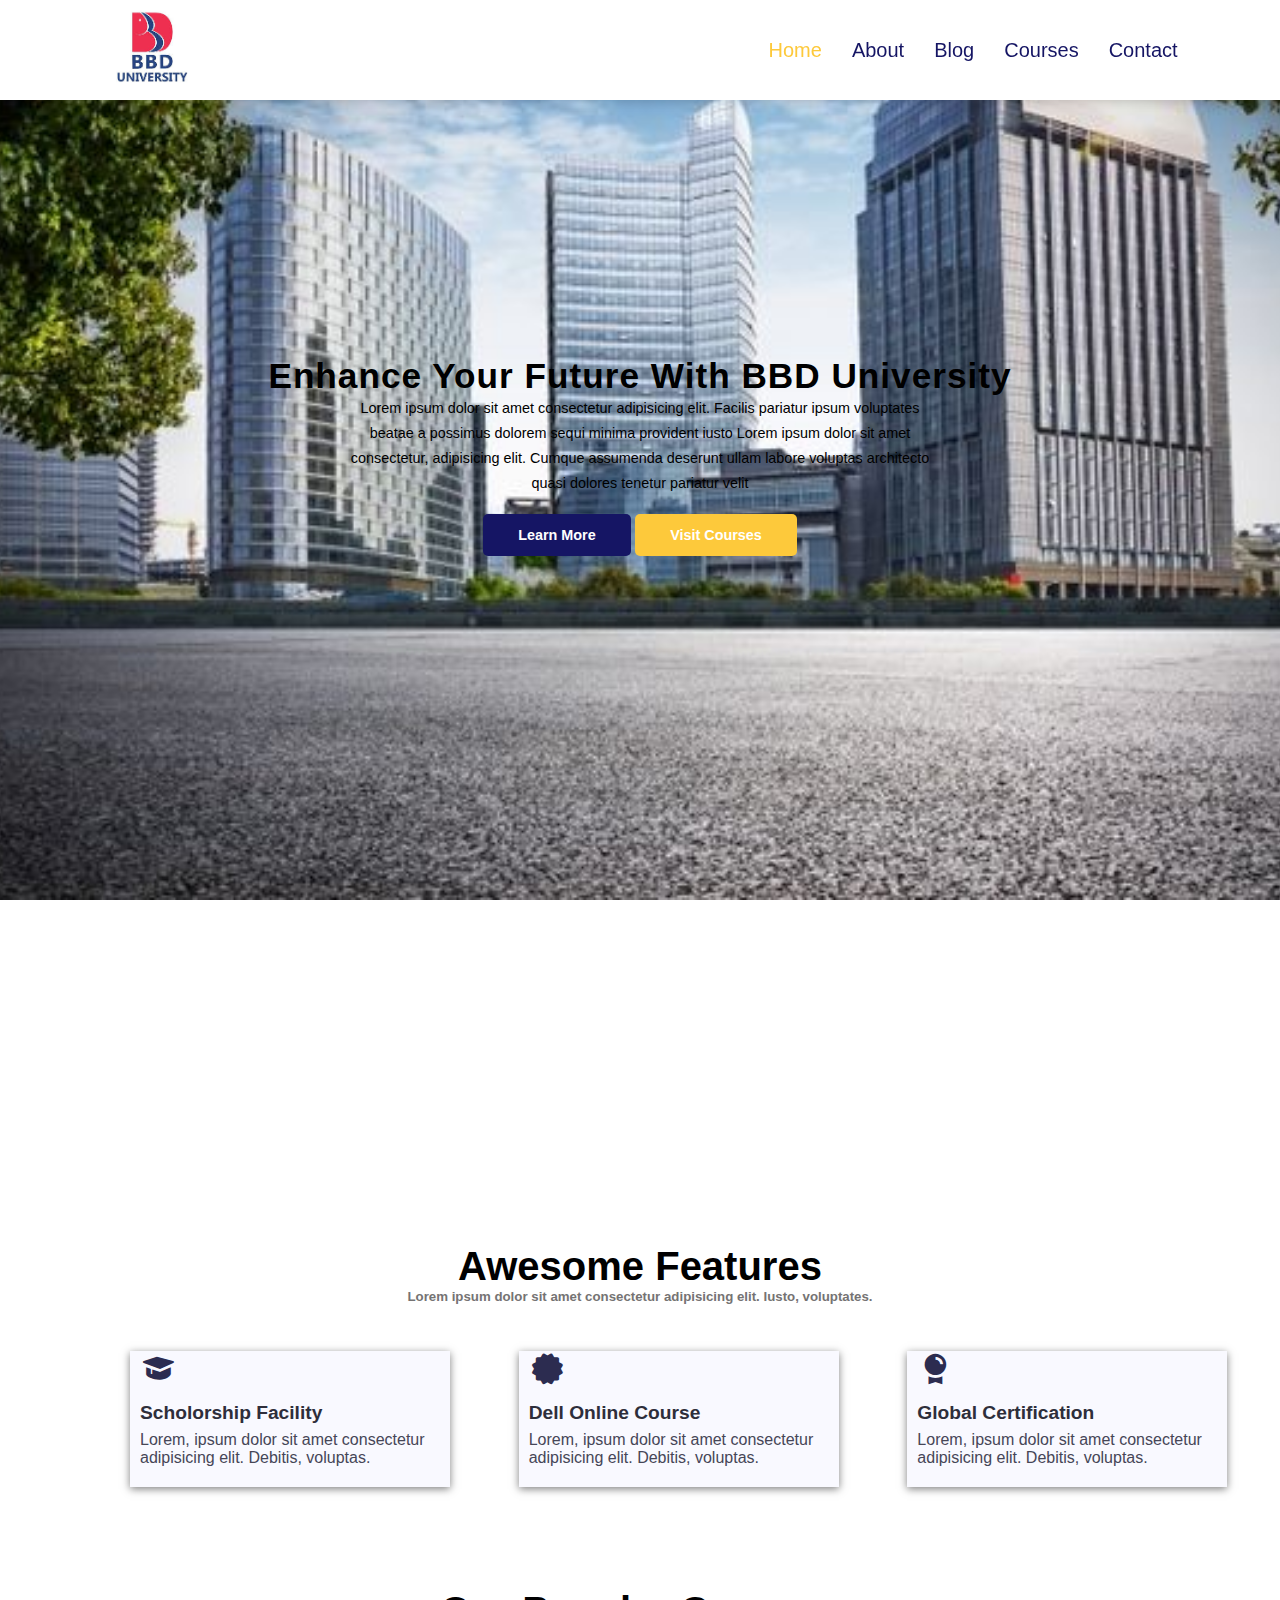
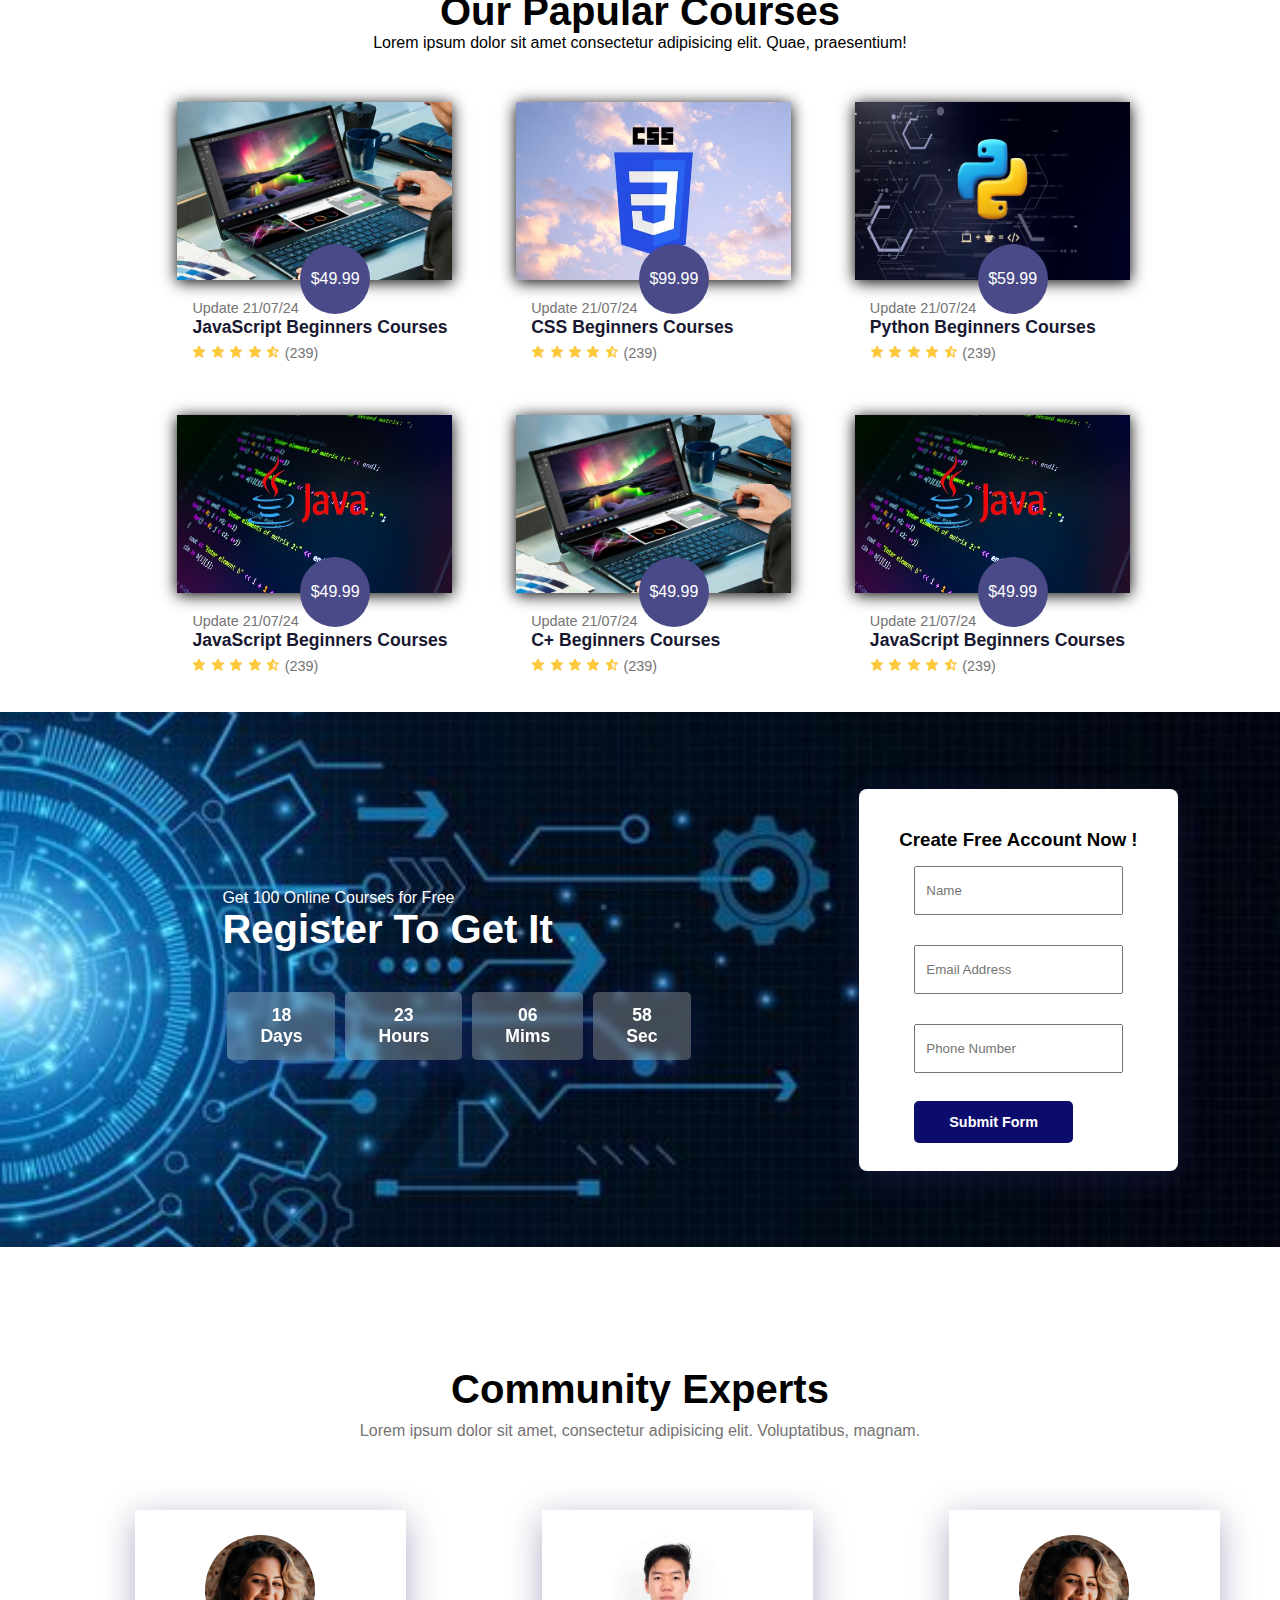
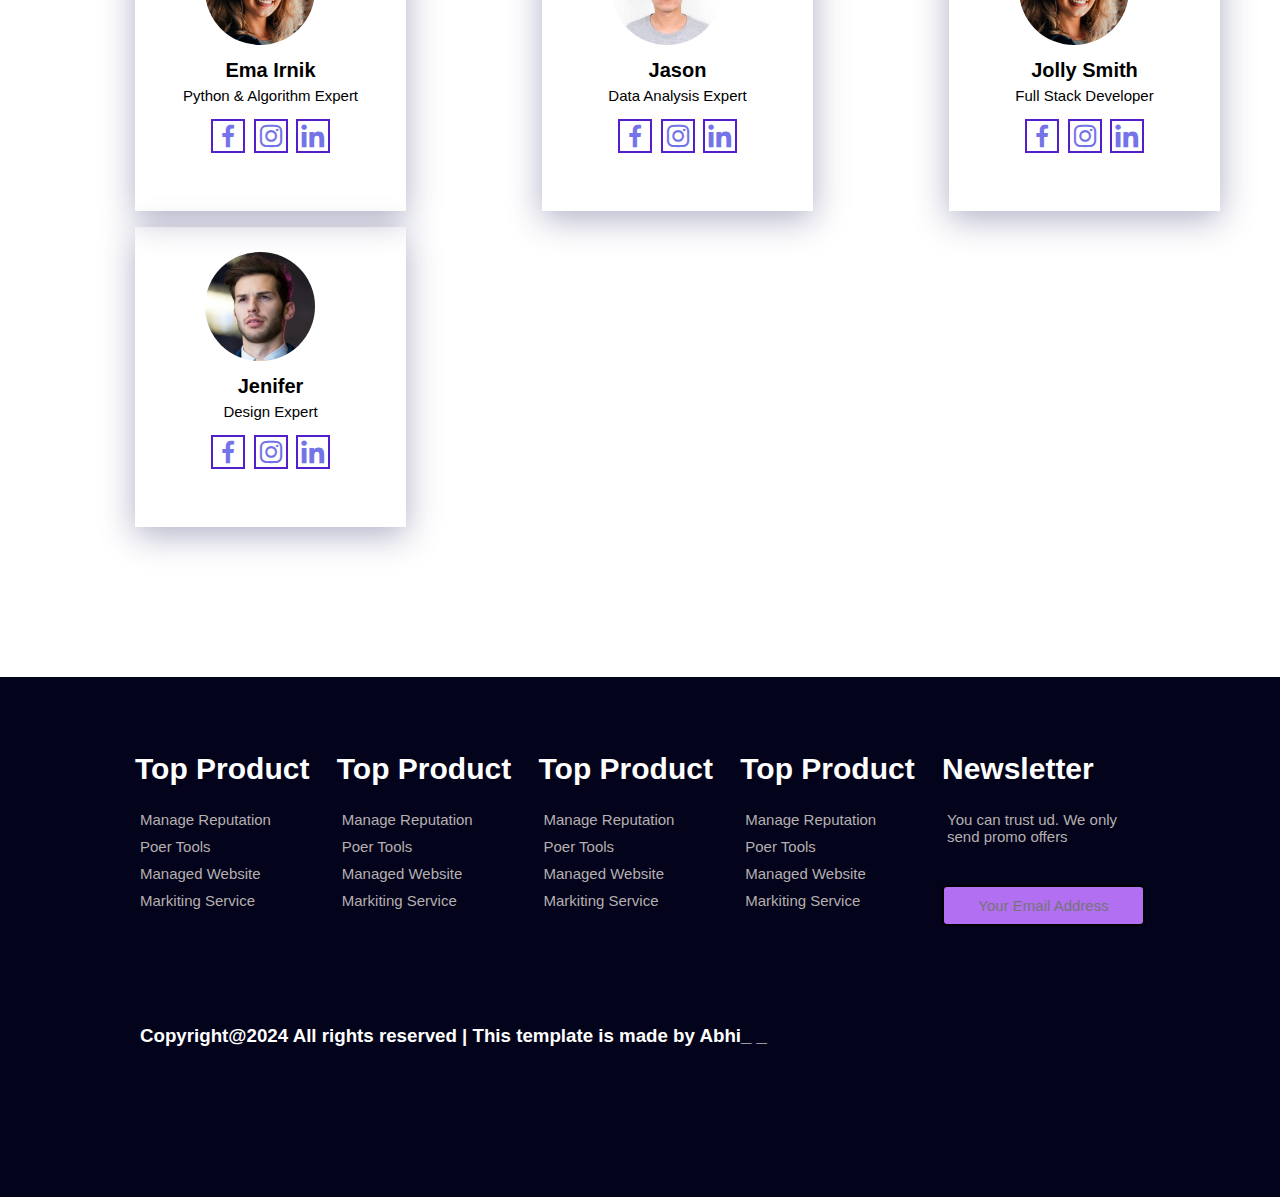
<file: university_2 Project/index.html>
<!DOCTYPE html>
<html lang="en">
<head>
    <meta charset="UTF-8">
    <meta name="viewport" content="width=device-width, initial-scale=1.0">
    <title>University</title>
    <link rel="stylesheet" href="css/style.css">
    <link rel="stylesheet"
    href="https://unpkg.com/boxicons@latest/css/boxicons.min.css">

</head>
<body>
    <!-- -----Navigation--------- -->

    <nav>
        <img src="img/bbd2.jpeg" alt="">
        <div class="navigation">
            <ul>
                <li><a class="active" href="#">Home</a></li>
                <li><a href="about.html">About</a></li>
                <li><a href="blog.html">Blog</a></li>
                <li><a href="course.html">Courses</a></li>
                <li><a href="contact.html">Contact</a></li>
            </ul>
        </div>
    </nav>



    <!-- ---Home------- -->

    <section id="home">
        <h2>Enhance Your Future With BBD University</h2>
        <p>
            Lorem ipsum dolor sit amet consectetur adipisicing elit. Facilis pariatur ipsum voluptates beatae a possimus dolorem sequi minima provident iusto Lorem ipsum dolor sit amet consectetur, adipisicing elit. Cumque assumenda deserunt ullam labore voluptas architecto quasi dolores tenetur pariatur velit
        </p>

        <div class="btn">
            <a class="blue" href="#">Learn More</a>
            <a  class="yellow" href="#">Visit Courses</a>
        </div>

    </section>


    <!-- ----Features------------ -->

    <section id="features">
        <h1>Awesome Features</h1>
        <h5>
            Lorem ipsum dolor sit amet consectetur adipisicing elit. Iusto, voluptates.
        </h5>
        <div class="fea-base">
            <div class="fea-box">
                <i class='bx bxs-graduation'></i>
                <h3>Scholorship Facility</h3>
                <p>
                    Lorem, ipsum dolor sit amet consectetur adipisicing elit. Debitis, voluptas.
                </p>
            </div>


            <div class="fea-box">
                <i class='bx bxs-certification'></i>
                <h3>Dell Online Course</h3>
                <p>
                    Lorem, ipsum dolor sit amet consectetur adipisicing elit. Debitis, voluptas.
                </p>
            </div>



            <div class="fea-box">
                <i class='bx bxs-award' ></i>
                <h3>Global Certification</h3>
                <p>
                    Lorem, ipsum dolor sit amet consectetur adipisicing elit. Debitis, voluptas.
                </p>
            </div>
        </div>

    </section>


    <!-- ---Courses----------- -->

    <section id="course">
        <h1>Our Papular Courses</h1>
        <p>
            Lorem ipsum dolor sit amet consectetur adipisicing elit. Quae, praesentium!
        </p>

        <div class="course-box">

            <div class="courses">
                <img src="img/uni3.jpg" alt="">
                 <div class="details">
                    <span>Update 21/07/24</span>
                    <h6>JavaScript Beginners Courses</h6>
                    <div class="star">
                        <i class='bx bxs-star'></i>
                        <i class='bx bxs-star'></i>
                        <i class='bx bxs-star'></i>
                        <i class='bx bxs-star'></i>
                        <i class='bx bxs-star-half' ></i>
                        <span>(239)</span>
                    </div>
                 </div>

                 <div class="cost">
                    $49.99
                 </div>
            </div>


            <div class="courses">
                <img src="img/uni4.jpg" alt="">
                 <div class="details">
                    <span>Update 21/07/24</span>
                    <h6>CSS Beginners Courses</h6>
                    <div class="star">
                        <i class='bx bxs-star'></i>
                        <i class='bx bxs-star'></i>
                        <i class='bx bxs-star'></i>
                        <i class='bx bxs-star'></i>
                        <i class='bx bxs-star-half' ></i>
                        <span>(239)</span>
                    </div>
                 </div>

                 <div class="cost">
                    $99.99
                 </div>
            </div>



            <div class="courses">
                <img src="img/uni5.jpg" alt="">
                 <div class="details">
                    <span>Update 21/07/24</span>
                    <h6>Python Beginners Courses</h6>
                    <div class="star">
                        <i class='bx bxs-star'></i>
                        <i class='bx bxs-star'></i>
                        <i class='bx bxs-star'></i>
                        <i class='bx bxs-star'></i>
                        <i class='bx bxs-star-half' ></i>
                        <span>(239)</span>
                    </div>
                 </div>

                 <div class="cost">
                    $59.99
                 </div>
            </div>



            <div class="courses">
                <img src="img/uni6.jpg" alt="">
                 <div class="details">
                    <span>Update 21/07/24</span>
                    <h6>JavaScript Beginners Courses</h6>
                    <div class="star">
                        <i class='bx bxs-star'></i>
                        <i class='bx bxs-star'></i>
                        <i class='bx bxs-star'></i>
                        <i class='bx bxs-star'></i>
                        <i class='bx bxs-star-half' ></i>
                        <span>(239)</span>
                    </div>
                 </div>

                 <div class="cost">
                    $49.99
                 </div>
            </div>



            <div class="courses">
                <img src="img/uni3.jpg" alt="">
                 <div class="details">
                    <span>Update 21/07/24</span>
                    <h6>C+ Beginners Courses</h6>
                    <div class="star">
                        <i class='bx bxs-star'></i>
                        <i class='bx bxs-star'></i>
                        <i class='bx bxs-star'></i>
                        <i class='bx bxs-star'></i>
                        <i class='bx bxs-star-half' ></i>
                        <span>(239)</span>
                    </div>
                 </div>

                 <div class="cost">
                    $49.99
                 </div>
            </div>




            <div class="courses">
                <img src="img/uni6.jpg" alt="">
                 <div class="details">
                    <span>Update 21/07/24</span>
                    <h6>JavaScript Beginners Courses</h6>
                    <div class="star">
                        <i class='bx bxs-star'></i>
                        <i class='bx bxs-star'></i>
                        <i class='bx bxs-star'></i>
                        <i class='bx bxs-star'></i>
                        <i class='bx bxs-star-half' ></i>
                        <span>(239)</span>
                    </div>
                 </div>

                 <div class="cost">
                    $49.99
                 </div>
            </div>
        </div>

    </section>



    <!-- ------Registration--------- -->

    <section id="registration">
        <div class="reminder">
            <p>Get 100 Online Courses for Free</p>
            <h1>Register To  Get It </h1>

            <div class="time">
                <div class="date">
                    18 <br> Days
                </div>
                <div class="date">
                    23 <br> Hours
                </div>
                <div class="date">
                    06 <br> Mims
                </div>
                <div class="date">
                58 <br> Sec
                </div>
            </div>
        </div>



 <div class="form">
    <h3>Create Free Account Now !</h3>
    <input type="text" placeholder="Name" name="" id="">
    <input type="text" placeholder="Email Address" name="" id="">
    <input type="text" placeholder="Phone Number" name="" id="">
    <div class="btn1">
        <a class="red" href="#">Submit Form</a>
      
    </div>


 </div>
    </section>




    <!-- ---------Expert----- -->

    <section id="expert">

        <div class="expert-main">
            <h1>Community Experts</h1>
            <p>
                Lorem ipsum dolor sit amet, consectetur adipisicing elit. Voluptatibus, magnam.
            </p>
        </div>


        <div class="expert_image">

            <div class="image">
                <img src="img/review_3.png" alt="">
                <h2>Ema Irnik</h2>
                <p>
                    Python & Algorithm Expert
                </p>

                <div class="expert_icons">
                    <i class='bx bxl-facebook'></i>
                    <i class='bx bxl-instagram'></i>
                    <i class='bx bxl-linkedin'></i>

                </div>
            </div>



            <div class="image">
                <img src="img/client.jpeg" alt="">
                <h2>Jason</h2>
                <p>
                    Data Analysis Expert
                </p>

                <div class="expert_icons">
                    <i class='bx bxl-facebook'></i>
                    <i class='bx bxl-instagram'></i>
                    <i class='bx bxl-linkedin'></i>

                </div>
            </div>



            <div class="image">
                <img src="img/review_3.png" alt="">
                <h2>Jolly Smith</h2>
                <p>
                    Full Stack Developer
                </p>

                <div class="expert_icons">
                    <i class='bx bxl-facebook'></i>
                    <i class='bx bxl-instagram'></i>
                    <i class='bx bxl-linkedin'></i>

                </div>
            </div>




            <div class="image">
                <img src="img/review_4.png" alt="">
                <h2>Jenifer</h2>
                <p>
                 Design Expert
                </p>

                <div class="expert_icons">
                    <i class='bx bxl-facebook'></i>
                    <i class='bx bxl-instagram'></i>
                    <i class='bx bxl-linkedin'></i>

                </div>
            </div>
        </div>

   

    </section>



    <!-- -------Last--------- -->

    <footer>
        <div class="footer-main">
            
        <div class="footer-col">
            <h3>Top Product</h3>
            <li>Manage Reputation</li>
            <li>Poer Tools</li>
            <li>Managed Website</li>
            <li>Markiting Service</li>
        </div>

        <div class="footer-col">
            <h3>Top Product</h3>
            <li>Manage Reputation</li>
            <li>Poer Tools</li>
            <li>Managed Website</li>
            <li>Markiting Service</li>
        </div>

        <div class="footer-col">
            <h3>Top Product</h3>
            <li>Manage Reputation</li>
            <li>Poer Tools</li>
            <li>Managed Website</li>
            <li>Markiting Service</li>
        </div>


        <div class="footer-col">
            <h3>Top Product</h3>
            <li>Manage Reputation</li>
            <li>Poer Tools</li>
            <li>Managed Website</li>
            <li>Markiting Service</li>
        </div>


        <div class="footer-col">
            <h3>Newsletter</h3>
                <p>
                    You can trust ud. We only send promo offers
                </p>

                <div class="subscribe">
                    <input type="text" placeholder="Your Email Address">
                  
                </div>
        </div>


    </div>

    <div class="btn2">
        <a href="#" class="yellow2">SUBSCRIBE</a>
    </div>


    <div class="last">
        <h3>
            Copyright@2024 All rights reserved | This template is made by Abhi_ _
        </h3>
      

    </div>
    </footer>
    
</body>
</html>
</file>
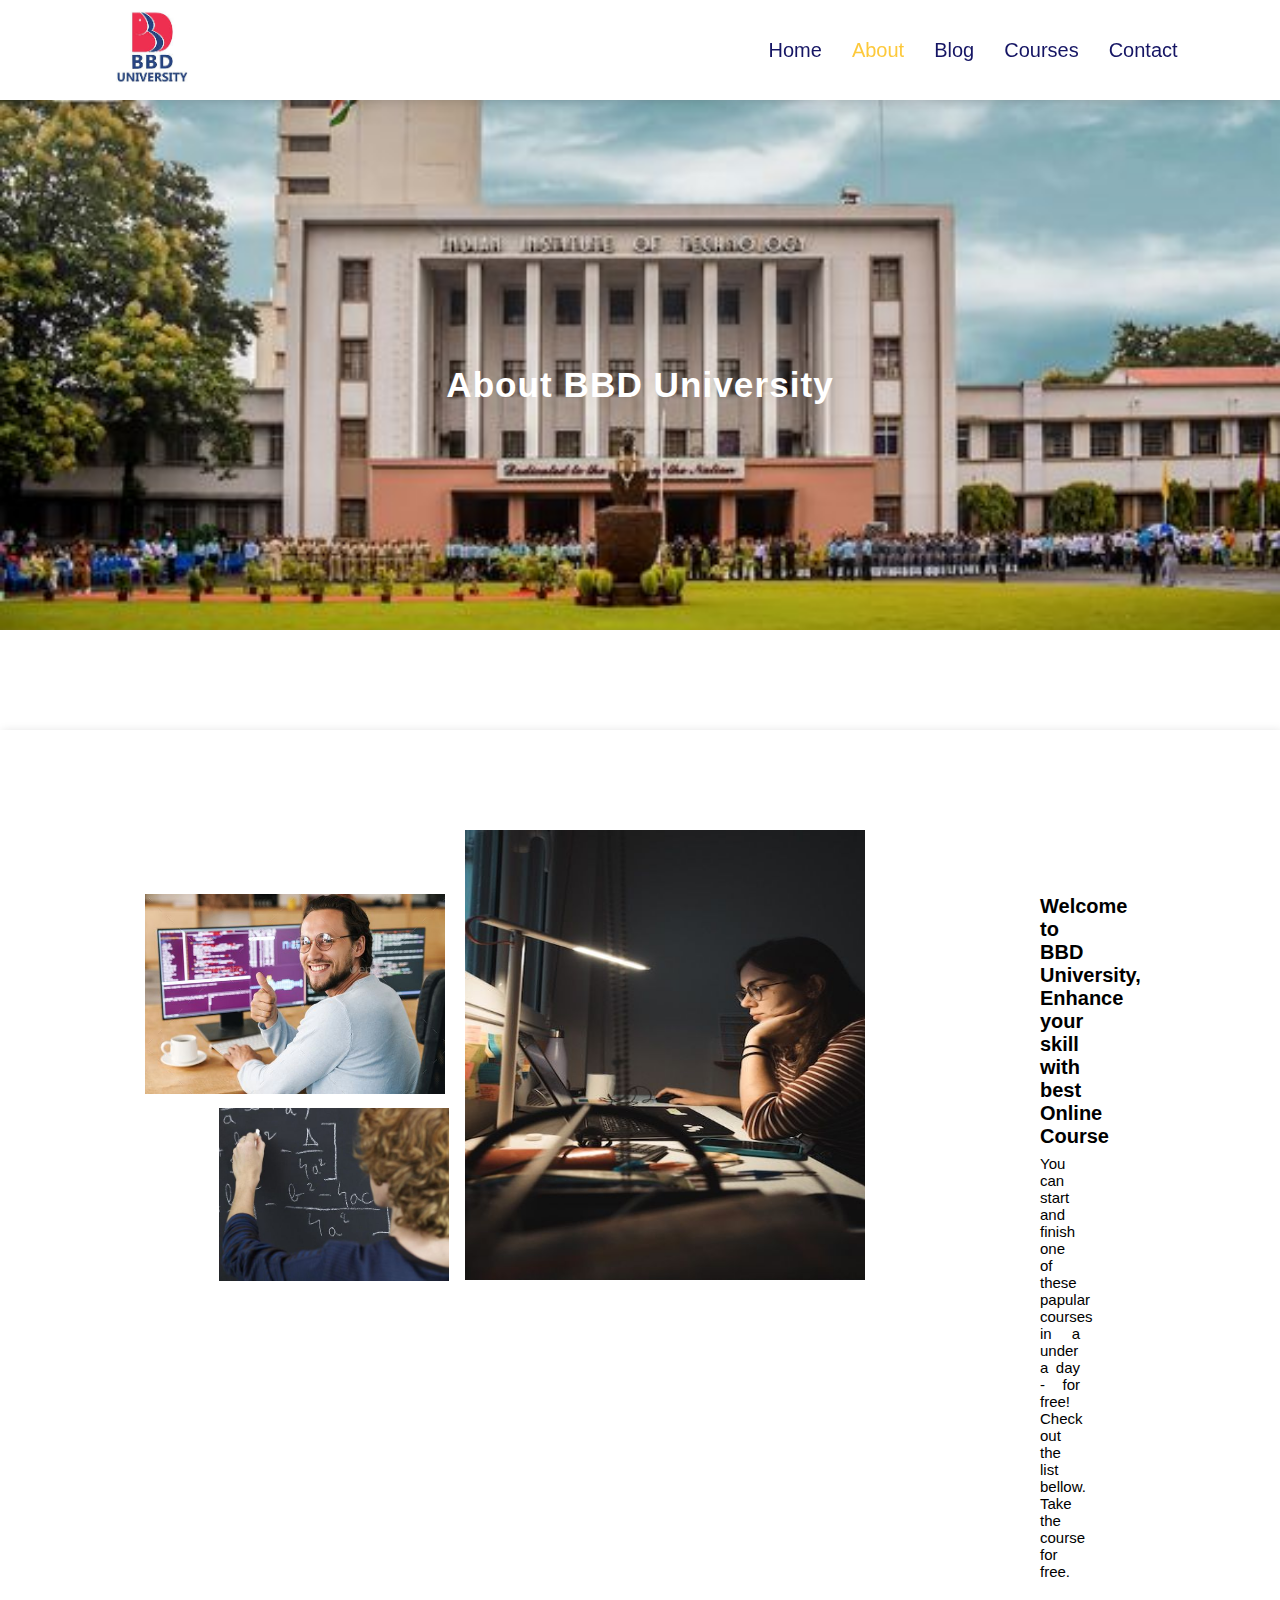
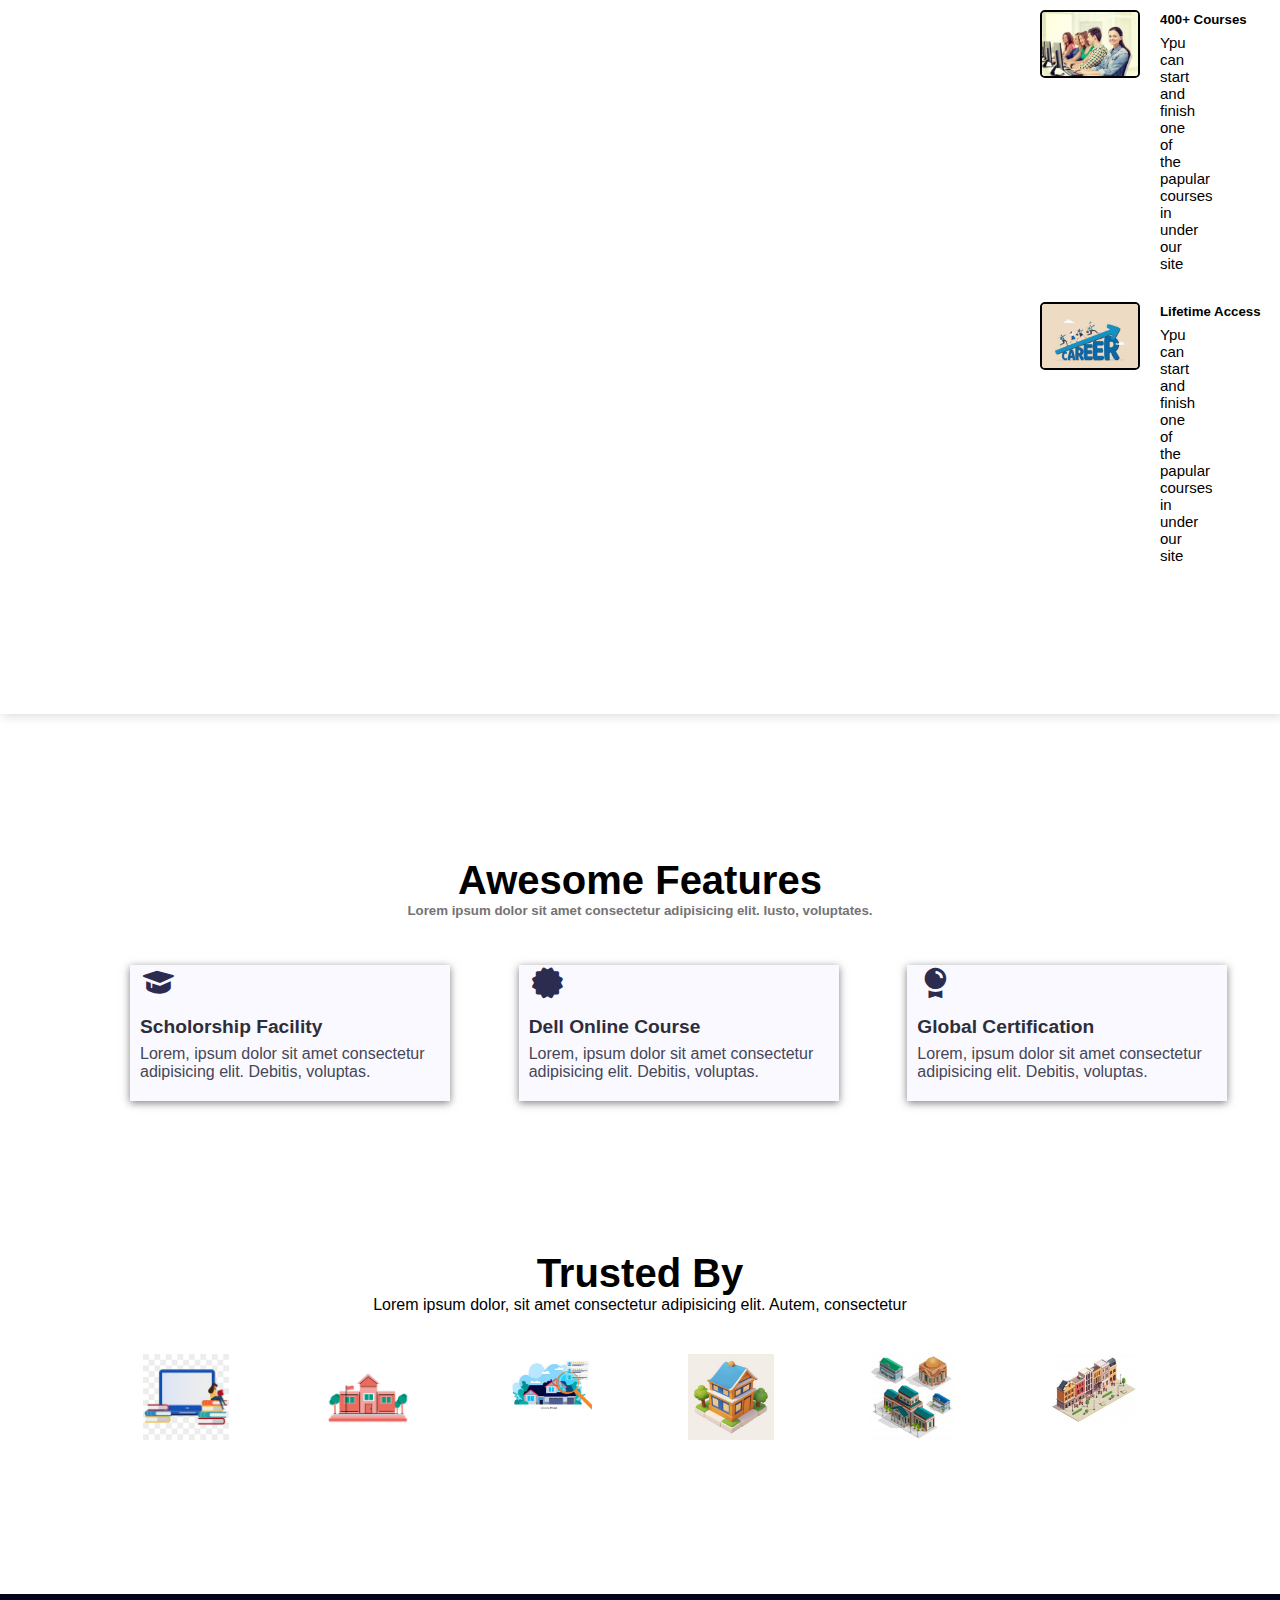
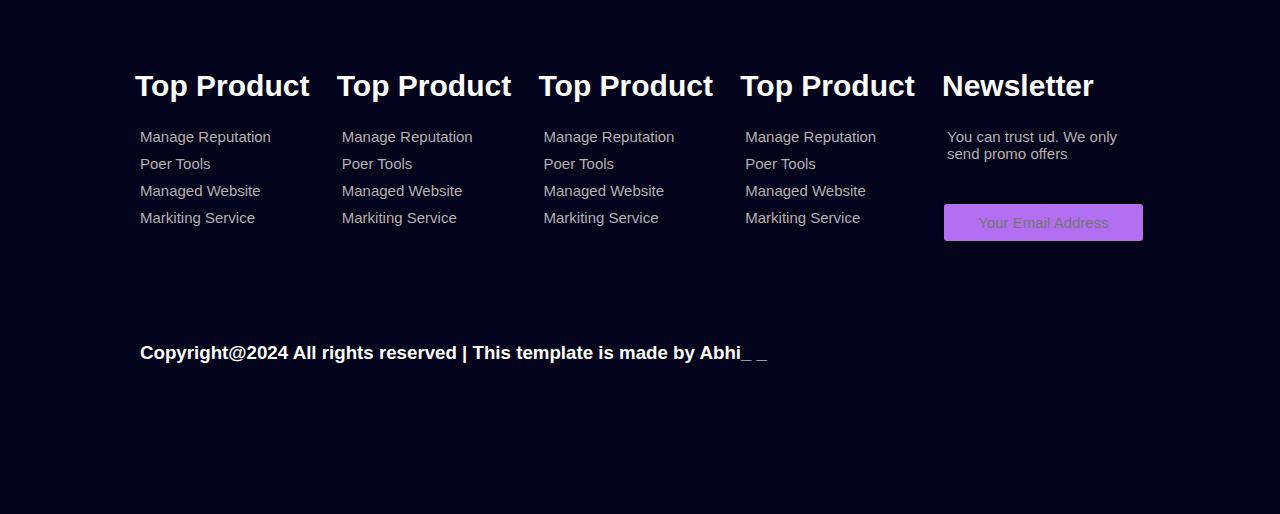
<file: university_2 Project/about.html>
<!DOCTYPE html>
<html lang="en">
<head>
    <meta charset="UTF-8">
    <meta name="viewport" content="width=device-width, initial-scale=1.0">
    <title>University</title>
    <link rel="stylesheet" href="css/style.css">
    <link rel="stylesheet"
    href="https://unpkg.com/boxicons@latest/css/boxicons.min.css">

</head>
<body>
    <!-- -----Navigation--------- -->

    <nav>
        <img src="img/bbd2.jpeg" alt="">
        <div class="navigation">
            <ul>
                <li><a  href="#">Home</a></li>
                <li><a class="active" href="about.html">About</a></li>
                <li><a href="blog.html">Blog</a></li>
                <li><a href="course.html">Courses</a></li>
                <li><a href="contact.html">Contact</a></li>
            </ul>
        </div>
    </nav>



    <!-- ---Home------- -->

    <section id="about-home">
        <h2>About BBD University</h2>
    </section>


    <!-- ----About Container-------- -->

    <section id="about-container">


       

        <div class="about-image1">
            <img src="img/uni9.jpg" alt="">
        </div>

        <div class="about-image2">
            <img src="img/uni11.jpg" alt="">
        </div>

        <div class="about-image3">
        <img src="img/uni12.jpg" alt="">
        </div>



    <div class="about-text">
        <h2>Welcome to BBD University, Enhance your skill with best Online Course</h2>
        <p>
            You can start and finish one of these papular courses in a under a day - for free! Check out the list bellow. Take the course for free.
        </p>
        <div class="about-fe">
            <img src="img/uni13.jpg" alt="">
            <div class="fe-text">
                <h5>400+ Courses</h5>
                <p>
                    Ypu can start and finish one of the papular courses in under our site
                </p>
            </div>
        </div>

        <div class="about-fe">
            <img src="img/uni14.jpg" alt="">
            <div class="fe-text">
                <h5>Lifetime Access</h5>
                <p>
                    Ypu can start and finish one of the papular courses in under our site
                </p>
            </div>
        </div>
    </div>
    </section>

    <!-- ----Features------------ -->

    <section id="features">
        <h1>Awesome Features</h1>
        <h5>
            Lorem ipsum dolor sit amet consectetur adipisicing elit. Iusto, voluptates.
        </h5>
        <div class="fea-base">
            <div class="fea-box">
                <i class='bx bxs-graduation'></i>
                <h3>Scholorship Facility</h3>
                <p>
                    Lorem, ipsum dolor sit amet consectetur adipisicing elit. Debitis, voluptas.
                </p>
            </div>


            <div class="fea-box">
                <i class='bx bxs-certification'></i>
                <h3>Dell Online Course</h3>
                <p>
                    Lorem, ipsum dolor sit amet consectetur adipisicing elit. Debitis, voluptas.
                </p>
            </div>



            <div class="fea-box">
                <i class='bx bxs-award' ></i>
                <h3>Global Certification</h3>
                <p>
                    Lorem, ipsum dolor sit amet consectetur adipisicing elit. Debitis, voluptas.
                </p>
            </div>
        </div>

    </section>


    

<!-- -----Trust-------------- -->

<section id="trust">
    <h1>Trusted By</h1>
    <p>Lorem ipsum dolor, sit amet consectetur adipisicing elit. Autem, consectetur</p>

    <div class="trust-image">

    <div class="trust-img1">
        <img src="img/uni15.jpg" alt="">
    </div>

    <div class="trust-img1">
        <img src="img/uni16.jpg" alt="">
    </div>

    <div class="trust-img1">
        <img src="img/uni17.jpg" alt="">
    </div>

    <div class="trust-img1">
        <img src="img/uni18.jpg" alt="">
    </div>

    <div class="trust-img1">
        <img src="img/uni19.jpg" alt="">
    </div>

    <div class="trust-img1">
        <img src="img/uni20.jpg" alt="">
    </div>
</div>
</section>




    <!-- -------Last--------- -->

    <footer>
        <div class="footer-main">
            
        <div class="footer-col">
            <h3>Top Product</h3>
            <li>Manage Reputation</li>
            <li>Poer Tools</li>
            <li>Managed Website</li>
            <li>Markiting Service</li>
        </div>

        <div class="footer-col">
            <h3>Top Product</h3>
            <li>Manage Reputation</li>
            <li>Poer Tools</li>
            <li>Managed Website</li>
            <li>Markiting Service</li>
        </div>

        <div class="footer-col">
            <h3>Top Product</h3>
            <li>Manage Reputation</li>
            <li>Poer Tools</li>
            <li>Managed Website</li>
            <li>Markiting Service</li>
        </div>


        <div class="footer-col">
            <h3>Top Product</h3>
            <li>Manage Reputation</li>
            <li>Poer Tools</li>
            <li>Managed Website</li>
            <li>Markiting Service</li>
        </div>


        <div class="footer-col">
            <h3>Newsletter</h3>
                <p>
                    You can trust ud. We only send promo offers
                </p>

                <div class="subscribe">
                    <input type="text" placeholder="Your Email Address">
                  
                </div>
        </div>


    </div>

    <div class="btn2">
        <a href="#" class="yellow2">SUBSCRIBE</a>
    </div>


    <div class="last">
        <h3>
            Copyright@2024 All rights reserved | This template is made by Abhi_ _
        </h3>
      

    </div>
    </footer>
    
</body>
</html>
</file>
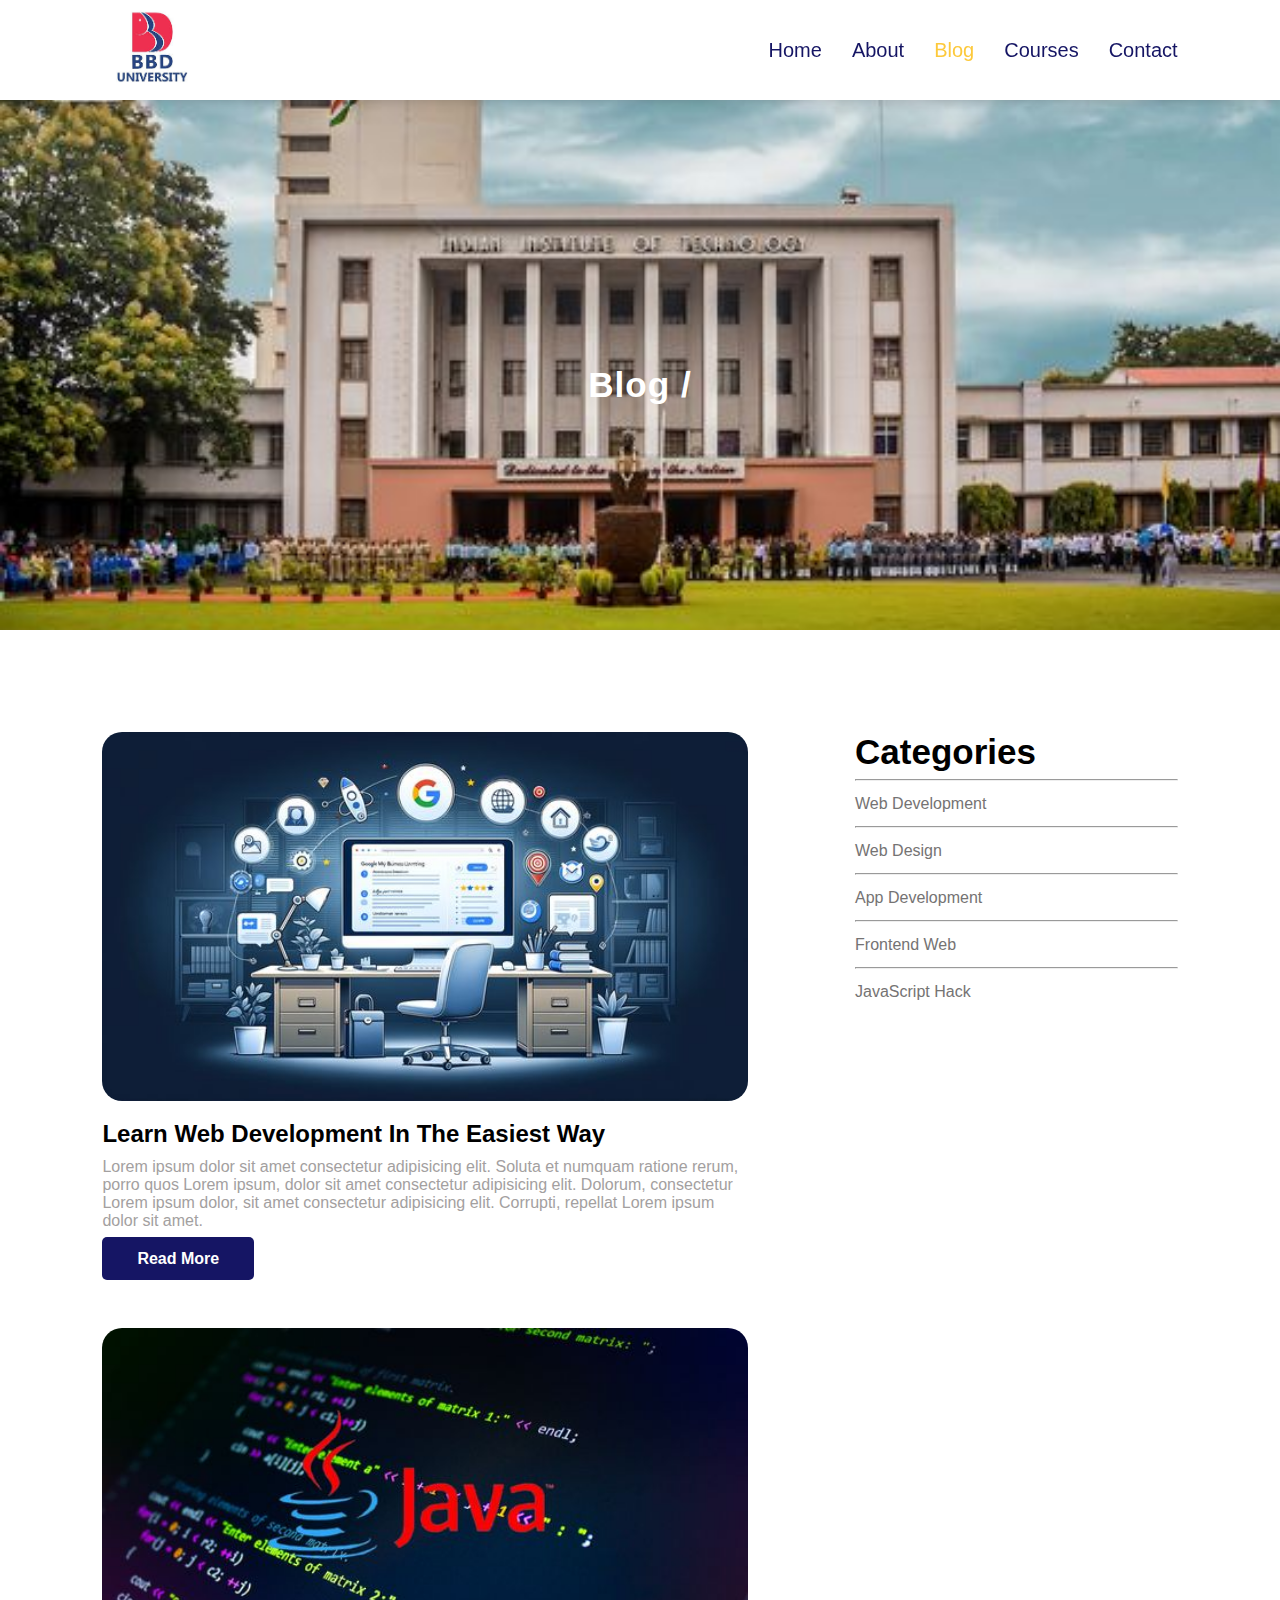
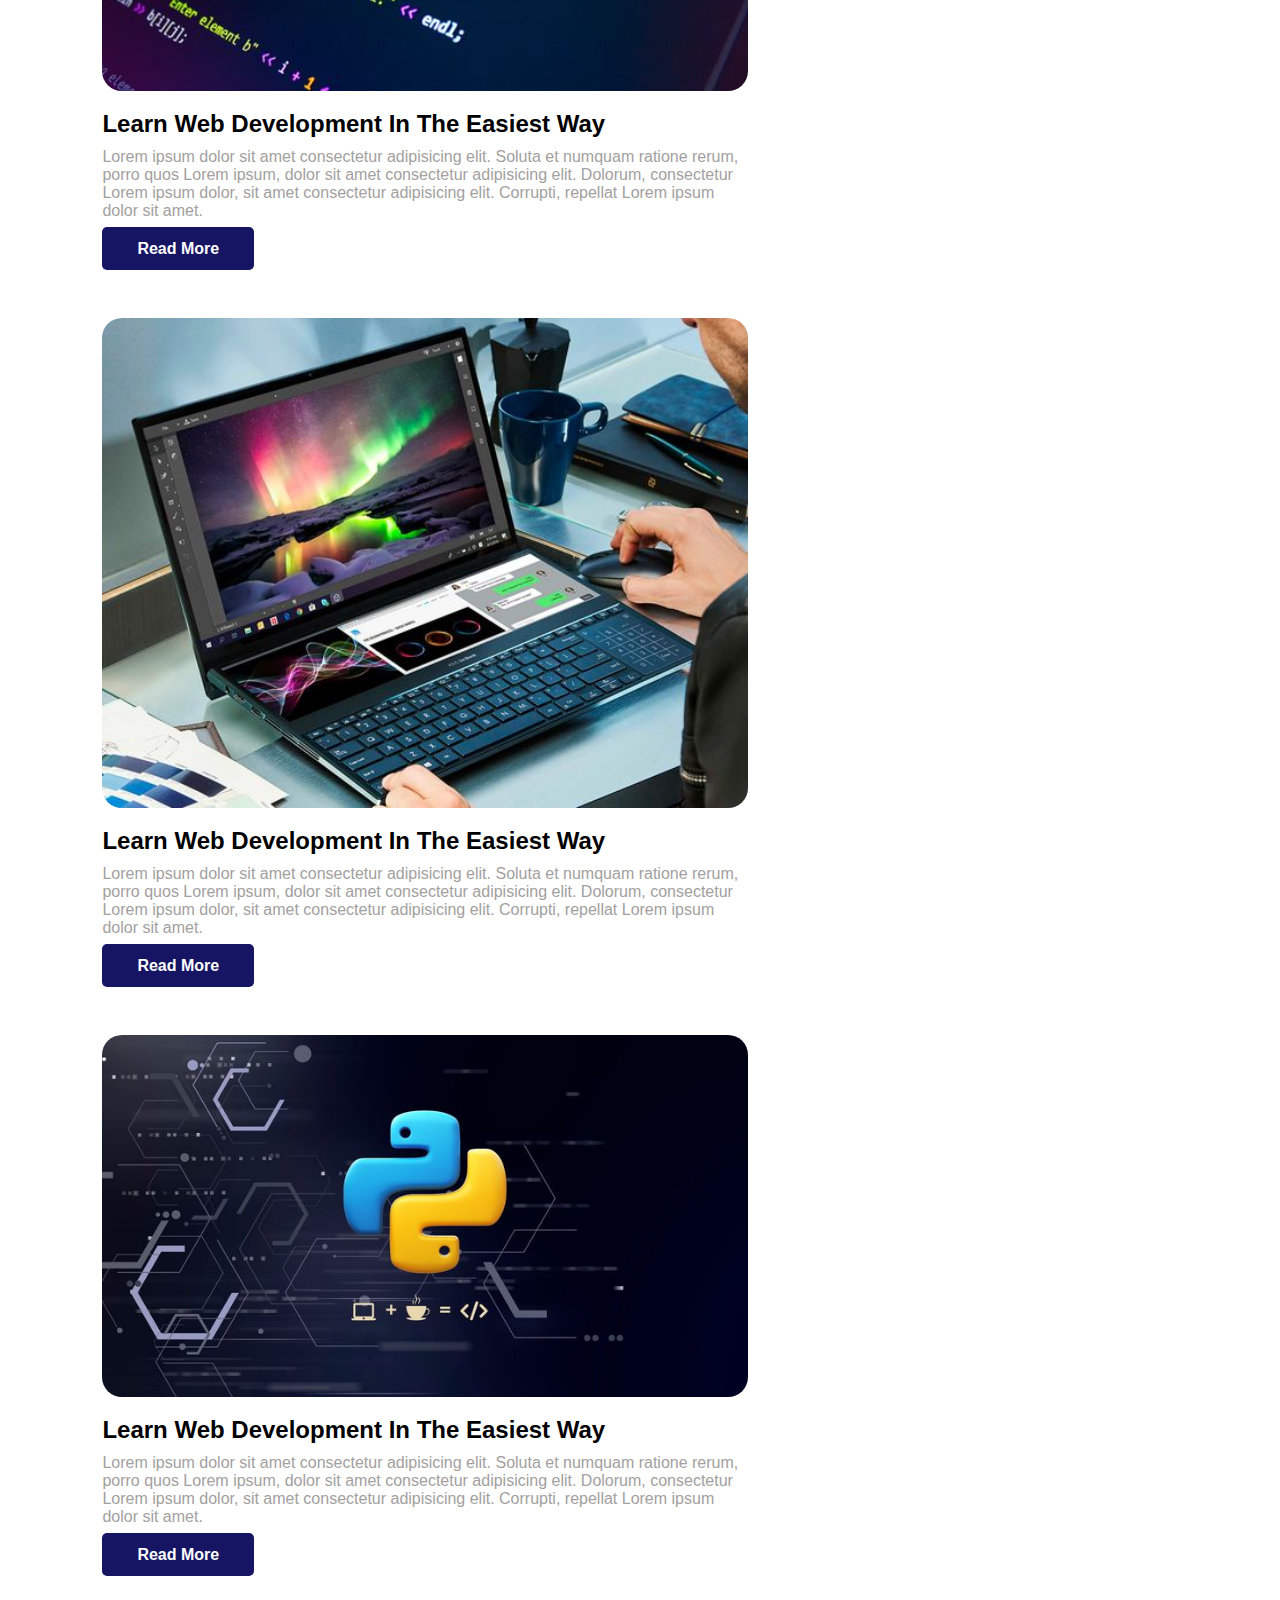
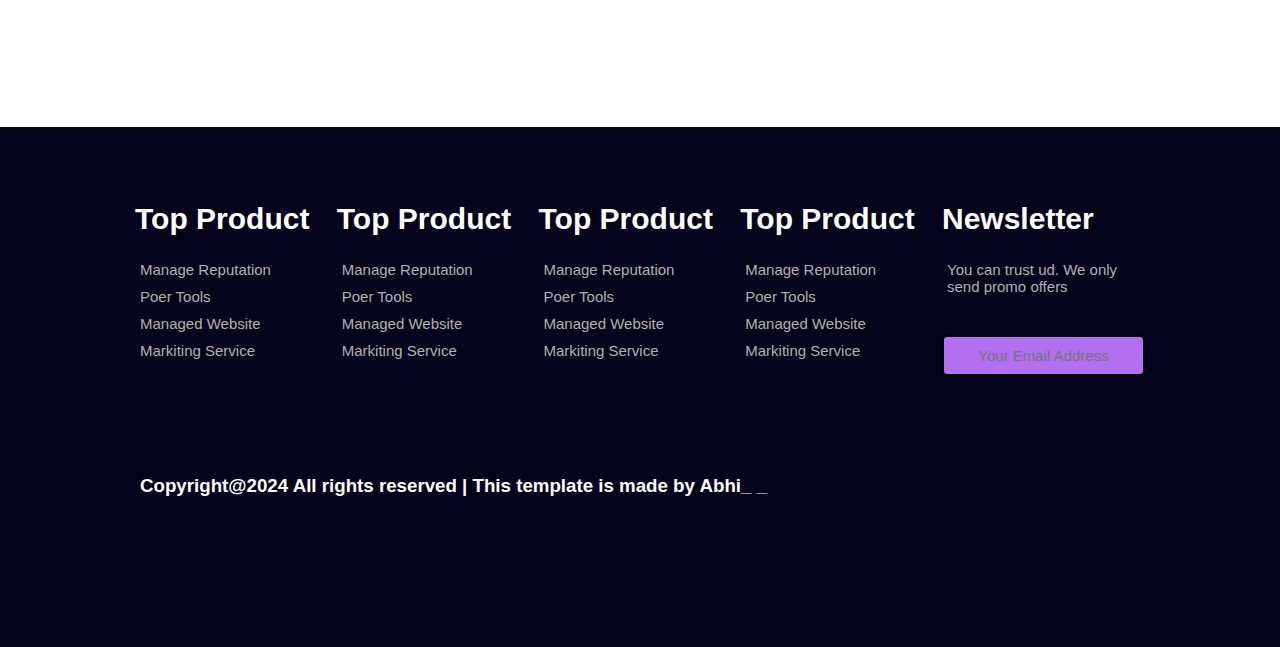
<file: university_2 Project/blog.html>
<!DOCTYPE html>
<html lang="en">
<head>
    <meta charset="UTF-8">
    <meta name="viewport" content="width=device-width, initial-scale=1.0">
    <title>University</title>
    <link rel="stylesheet" href="css/style.css">
    <link rel="stylesheet"
    href="https://unpkg.com/boxicons@latest/css/boxicons.min.css">

</head>
<body>
    <!-- -----Navigation--------- -->

    <nav>
        <img src="img/bbd2.jpeg" alt="">
        <div class="navigation">
            <ul>
                <li><a  href="#">Home</a></li>
                <li><a  href="about.html">About</a></li>
                <li><a class="active" href="blog.html">Blog</a></li>
                <li><a href="course.html">Courses</a></li>
                <li><a href="contact.html">Contact</a></li>
            </ul>
        </div>
    </nav>



    <!-- ---Home------- -->

    <section id="about-home">
        <h2>Blog / </h2>
    </section>


   <!-- ------Blog------- -->

   <section id="blog-container">
    <div class="blog">
        <div class="post">
            <img src="img/uni21.jpg" alt="">
            <h2>Learn Web Development In The Easiest Way</h2>
            <p>
                Lorem ipsum dolor sit amet consectetur adipisicing elit. Soluta et numquam ratione rerum, porro quos Lorem ipsum, dolor sit amet consectetur adipisicing elit. Dolorum, consectetur Lorem ipsum dolor, sit amet consectetur adipisicing elit. Corrupti, repellat Lorem ipsum dolor sit amet.
            </p>
            <a href="post.html">Read More</a>
        </div>

        <div class="post">
            <img src="img/uni6.jpg" alt="">
            <h2>Learn Web Development In The Easiest Way</h2>
            <p>
                Lorem ipsum dolor sit amet consectetur adipisicing elit. Soluta et numquam ratione rerum, porro quos Lorem ipsum, dolor sit amet consectetur adipisicing elit. Dolorum, consectetur Lorem ipsum dolor, sit amet consectetur adipisicing elit. Corrupti, repellat Lorem ipsum dolor sit amet.
            </p>
            <a href="#">Read More</a>
        </div>

        <div class="post">
            <img src="img/uni3.jpg" alt="">
            <h2>Learn Web Development In The Easiest Way</h2>
            <p>
                Lorem ipsum dolor sit amet consectetur adipisicing elit. Soluta et numquam ratione rerum, porro quos Lorem ipsum, dolor sit amet consectetur adipisicing elit. Dolorum, consectetur Lorem ipsum dolor, sit amet consectetur adipisicing elit. Corrupti, repellat Lorem ipsum dolor sit amet.
            </p>
            <a href="#">Read More</a>
        </div>


        <div class="post">
            <img src="img/uni5.jpg" alt="">
            <h2>Learn Web Development In The Easiest Way</h2>
            <p>
                Lorem ipsum dolor sit amet consectetur adipisicing elit. Soluta et numquam ratione rerum, porro quos Lorem ipsum, dolor sit amet consectetur adipisicing elit. Dolorum, consectetur Lorem ipsum dolor, sit amet consectetur adipisicing elit. Corrupti, repellat Lorem ipsum dolor sit amet.
            </p>
            <a href="#">Read More</a>
        </div>
    </div>

    <div class="cate">
        <h2>Categories</h2>
        <hr>
        <a href="#">Web Development</a>
        <hr>
        <a href="#">Web Design</a>
        <hr>
        <a href="#"> App Development</a>
        <hr>
        <a href="#"> Frontend Web </a>
        <hr>
        <a href="#">JavaScript Hack</a>
    </div>

   </section>




    <!-- -------Last--------- -->

    <footer>
        <div class="footer-main">
            
        <div class="footer-col">
            <h3>Top Product</h3>
            <li>Manage Reputation</li>
            <li>Poer Tools</li>
            <li>Managed Website</li>
            <li>Markiting Service</li>
        </div>

        <div class="footer-col">
            <h3>Top Product</h3>
            <li>Manage Reputation</li>
            <li>Poer Tools</li>
            <li>Managed Website</li>
            <li>Markiting Service</li>
        </div>

        <div class="footer-col">
            <h3>Top Product</h3>
            <li>Manage Reputation</li>
            <li>Poer Tools</li>
            <li>Managed Website</li>
            <li>Markiting Service</li>
        </div>


        <div class="footer-col">
            <h3>Top Product</h3>
            <li>Manage Reputation</li>
            <li>Poer Tools</li>
            <li>Managed Website</li>
            <li>Markiting Service</li>
        </div>


        <div class="footer-col">
            <h3>Newsletter</h3>
                <p>
                    You can trust ud. We only send promo offers
                </p>

                <div class="subscribe">
                    <input type="text" placeholder="Your Email Address">
                  
                </div>
        </div>


    </div>

    <div class="btn2">
        <a href="#" class="yellow2">SUBSCRIBE</a>
    </div>


    <div class="last">
        <h3>
            Copyright@2024 All rights reserved | This template is made by Abhi_ _
        </h3>
      

    </div>
    </footer>
    
</body>
</html>
</file>
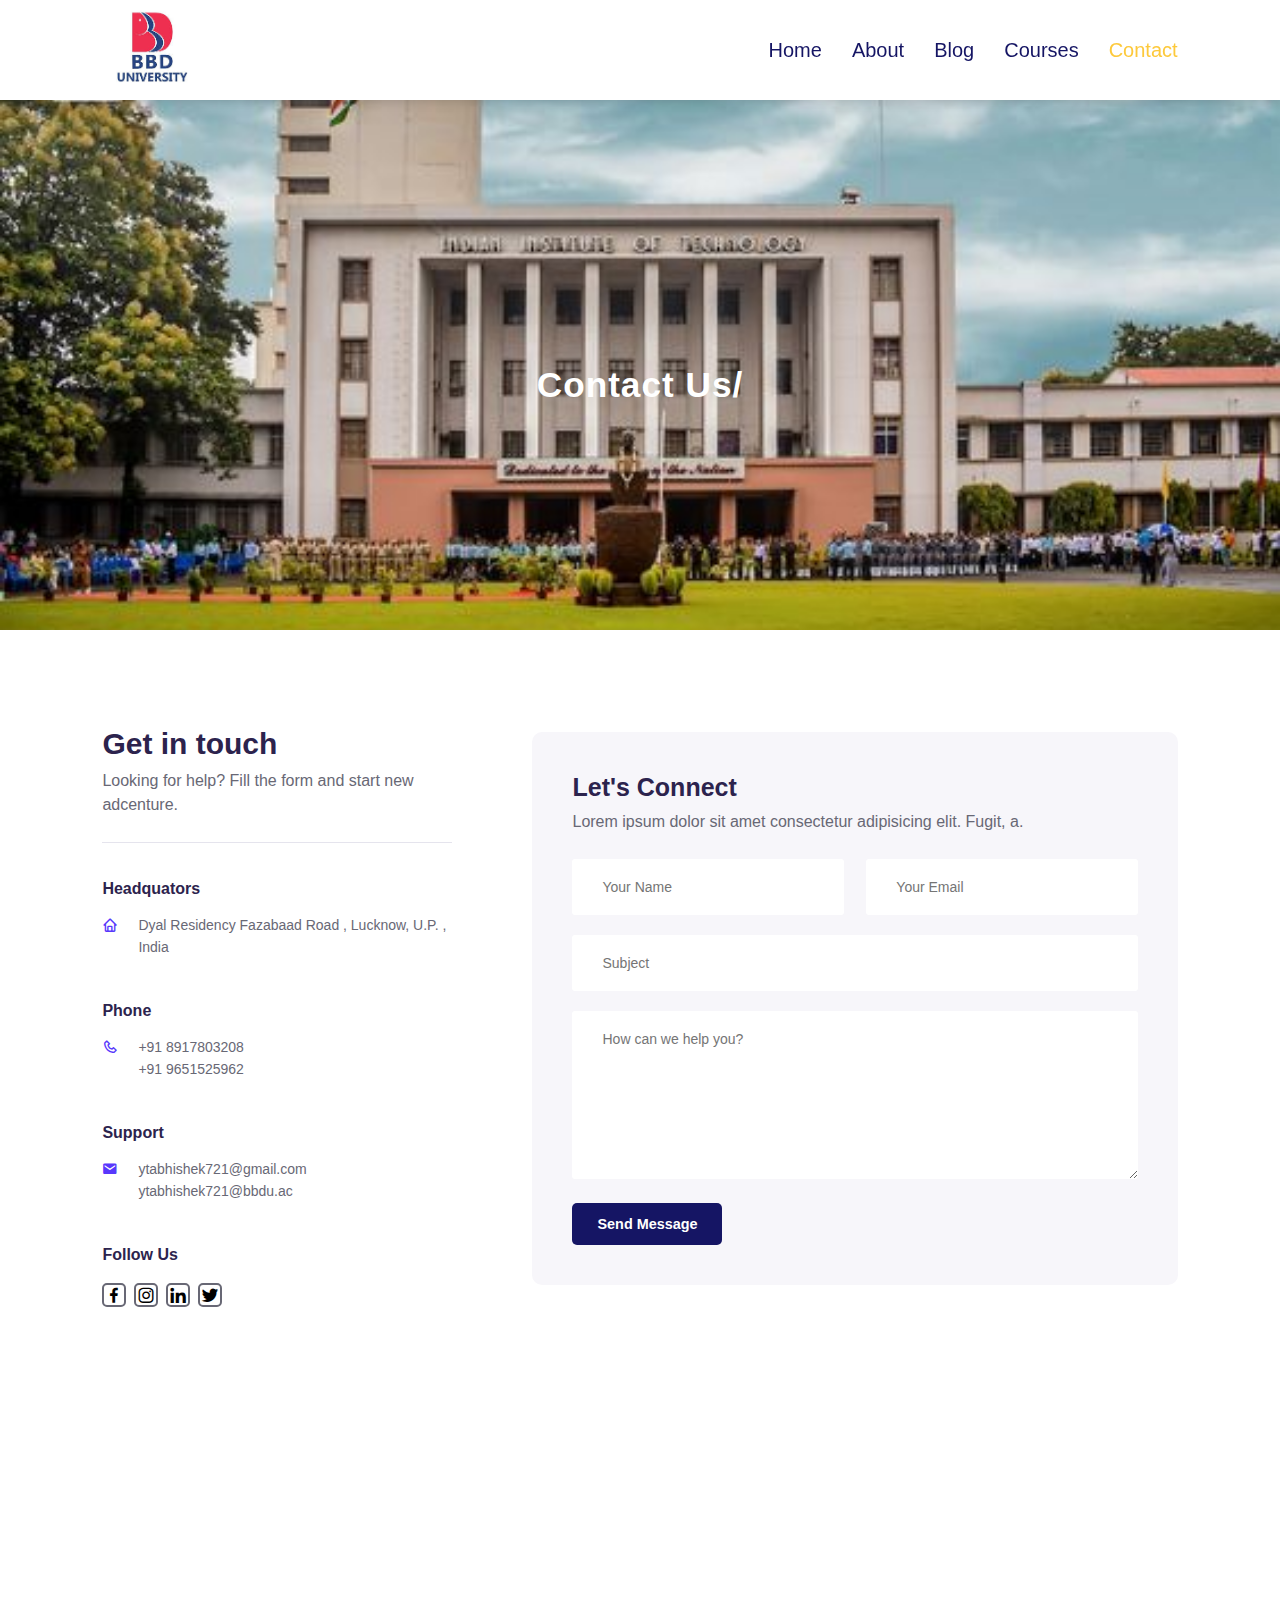
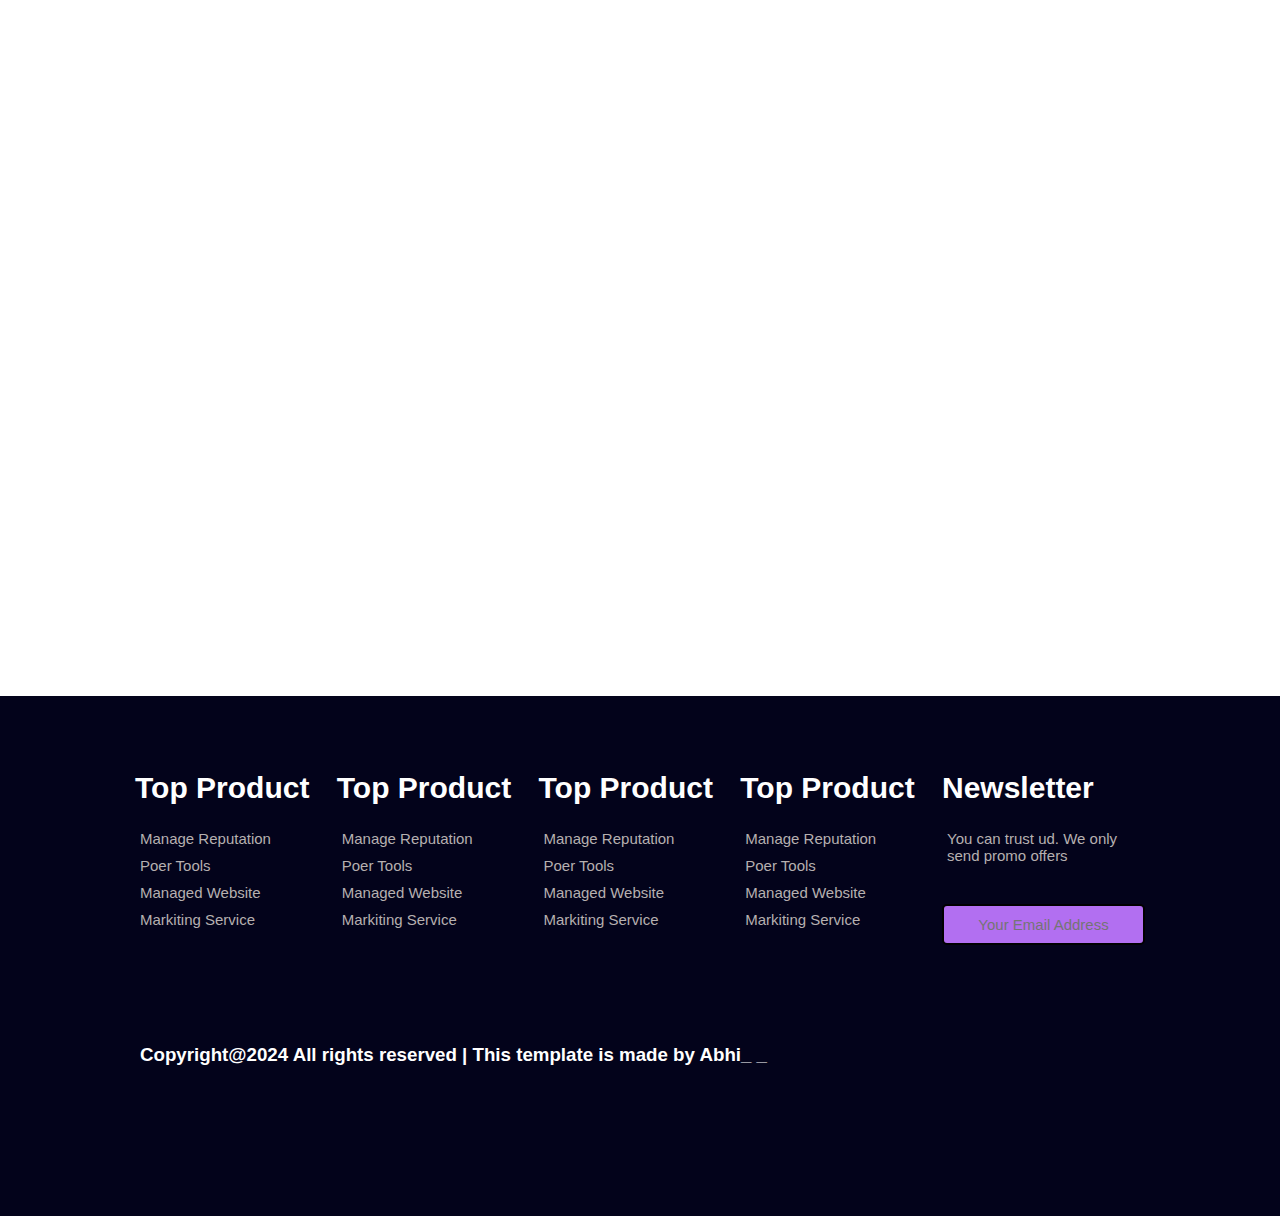
<file: university_2 Project/contact.html>
<!DOCTYPE html>
<html lang="en">
<head>
    <meta charset="UTF-8">
    <meta name="viewport" content="width=device-width, initial-scale=1.0">
    <title>University</title>
    <link rel="stylesheet" href="css/style.css">
    <link rel="stylesheet"
    href="https://unpkg.com/boxicons@latest/css/boxicons.min.css">

</head>
<body>
    <!-- -----Navigation--------- -->

    <nav>
        <img src="img/bbd2.jpeg" alt="">
        <div class="navigation">
            <ul>
                <li><a  href="#">Home</a></li>
                <li><a  href="about.html">About</a></li>
                <li><a href="blog.html">Blog</a></li>
                <li><a  href="course.html">Courses</a></li>
                <li><a class="active" href="contact.html">Contact</a></li>
            </ul>
        </div>
    </nav>



    <!-- ---Home------- -->

    <section id="about-home">
        <h2> Contact Us/</h2>
    </section>


  
    <!-- ---------Contact--------- -->

    <section id="contact">
        <div class="getin">
            <h2>Get in touch</h2>
            <p>Looking for help? Fill the form and start new adcenture.</p>

            <div class="getin-details">
                <h3>Headquators</h3>
                <div>
                    <i class='bx bx-home get'></i>
                    <p>Dyal Residency Fazabaad Road , Lucknow, U.P. , India</p>
                </div>

                <h3>Phone</h3>
                <div>
                    <i class='bx bx-phone get' ></i>
                   <p>+91 8917803208 <br> +91 9651525962</p>
                </div>

                <h3>Support</h3>
                <div>
                    <i class='bx bxs-envelope get' ></i>
                   <p>ytabhishek721@gmail.com <br>ytabhishek721@bbdu.ac</p>
                </div>

                <h3>Follow Us</h3>
                <div class="course-icon">
                    <i class='bx bxl-facebook'></i>
                    <i class='bx bxl-instagram'></i>
                    <i class='bx bxl-linkedin'></i>
                    <i class='bx bxl-twitter'></i>

                </div>

            </div>
        </div>

        <div class="form1">
            <h4>Let's Connect</h4>
            <p>Lorem ipsum dolor sit amet consectetur adipisicing elit. Fugit, a.</p>
            <div class="form-row">
                <input type="text" placeholder="Your Name">
                <input type="text" placeholder="Your Email">
            </div>

            <div class="form-col">
                <input type="text" placeholder="Subject">
            </div>

            <div class="form-col">
                <textarea name="" id="" cols="30" rows="8" placeholder="How can we help you?"></textarea>
            </div>

            <div class="form-col">
                <button>Send Message</button>
            </div>
        </div>
    </section>


    <!-- ------Map--------- -->

    <section id="map">
        <iframe src="https://www.google.com/maps/embed?pb=!1m18!1m12!1m3!1d29731540.654811665!2d61.030191970550824!3d19.690812551779842!2m3!1f0!2f0!3f0!3m2!1i1024!2i768!4f13.1!3m3!1m2!1s0x30635ff06b92b791%3A0xd78c4fa1854213a6!2sIndia!5e1!3m2!1sen!2sin!4v1721983049835!5m2!1sen!2sin" style="border:0;" allowfullscreen="" loading="lazy" referrerpolicy="no-referrer-when-downgrade"></iframe>

    </section>

    <!-- -------Last--------- -->

    <footer>
        <div class="footer-main">
            
        <div class="footer-col">
            <h3>Top Product</h3>
            <li>Manage Reputation</li>
            <li>Poer Tools</li>
            <li>Managed Website</li>
            <li>Markiting Service</li>
        </div>

        <div class="footer-col">
            <h3>Top Product</h3>
            <li>Manage Reputation</li>
            <li>Poer Tools</li>
            <li>Managed Website</li>
            <li>Markiting Service</li>
        </div>

        <div class="footer-col">
            <h3>Top Product</h3>
            <li>Manage Reputation</li>
            <li>Poer Tools</li>
            <li>Managed Website</li>
            <li>Markiting Service</li>
        </div>


        <div class="footer-col">
            <h3>Top Product</h3>
            <li>Manage Reputation</li>
            <li>Poer Tools</li>
            <li>Managed Website</li>
            <li>Markiting Service</li>
        </div>


        <div class="footer-col">
            <h3>Newsletter</h3>
                <p>
                    You can trust ud. We only send promo offers
                </p>

                <div class="subscribe">
                    <input type="text" placeholder="Your Email Address">
                  
                </div>
        </div>


    </div>

    <div class="btn2">
        <a href="#" class="yellow2">SUBSCRIBE</a>
    </div>


    <div class="last">
        <h3>
            Copyright@2024 All rights reserved | This template is made by Abhi_ _
        </h3>
      

    </div>
    </footer>

    <script>
        $('#menu-btn').click(function(){
            $('nav navigation ul').addClass('active')
        });
        $('#menu-close').click(function(){
            $('nav .navigation ul').removeClass('active')
        });
    </script>
    
</body>
</html>
</file>
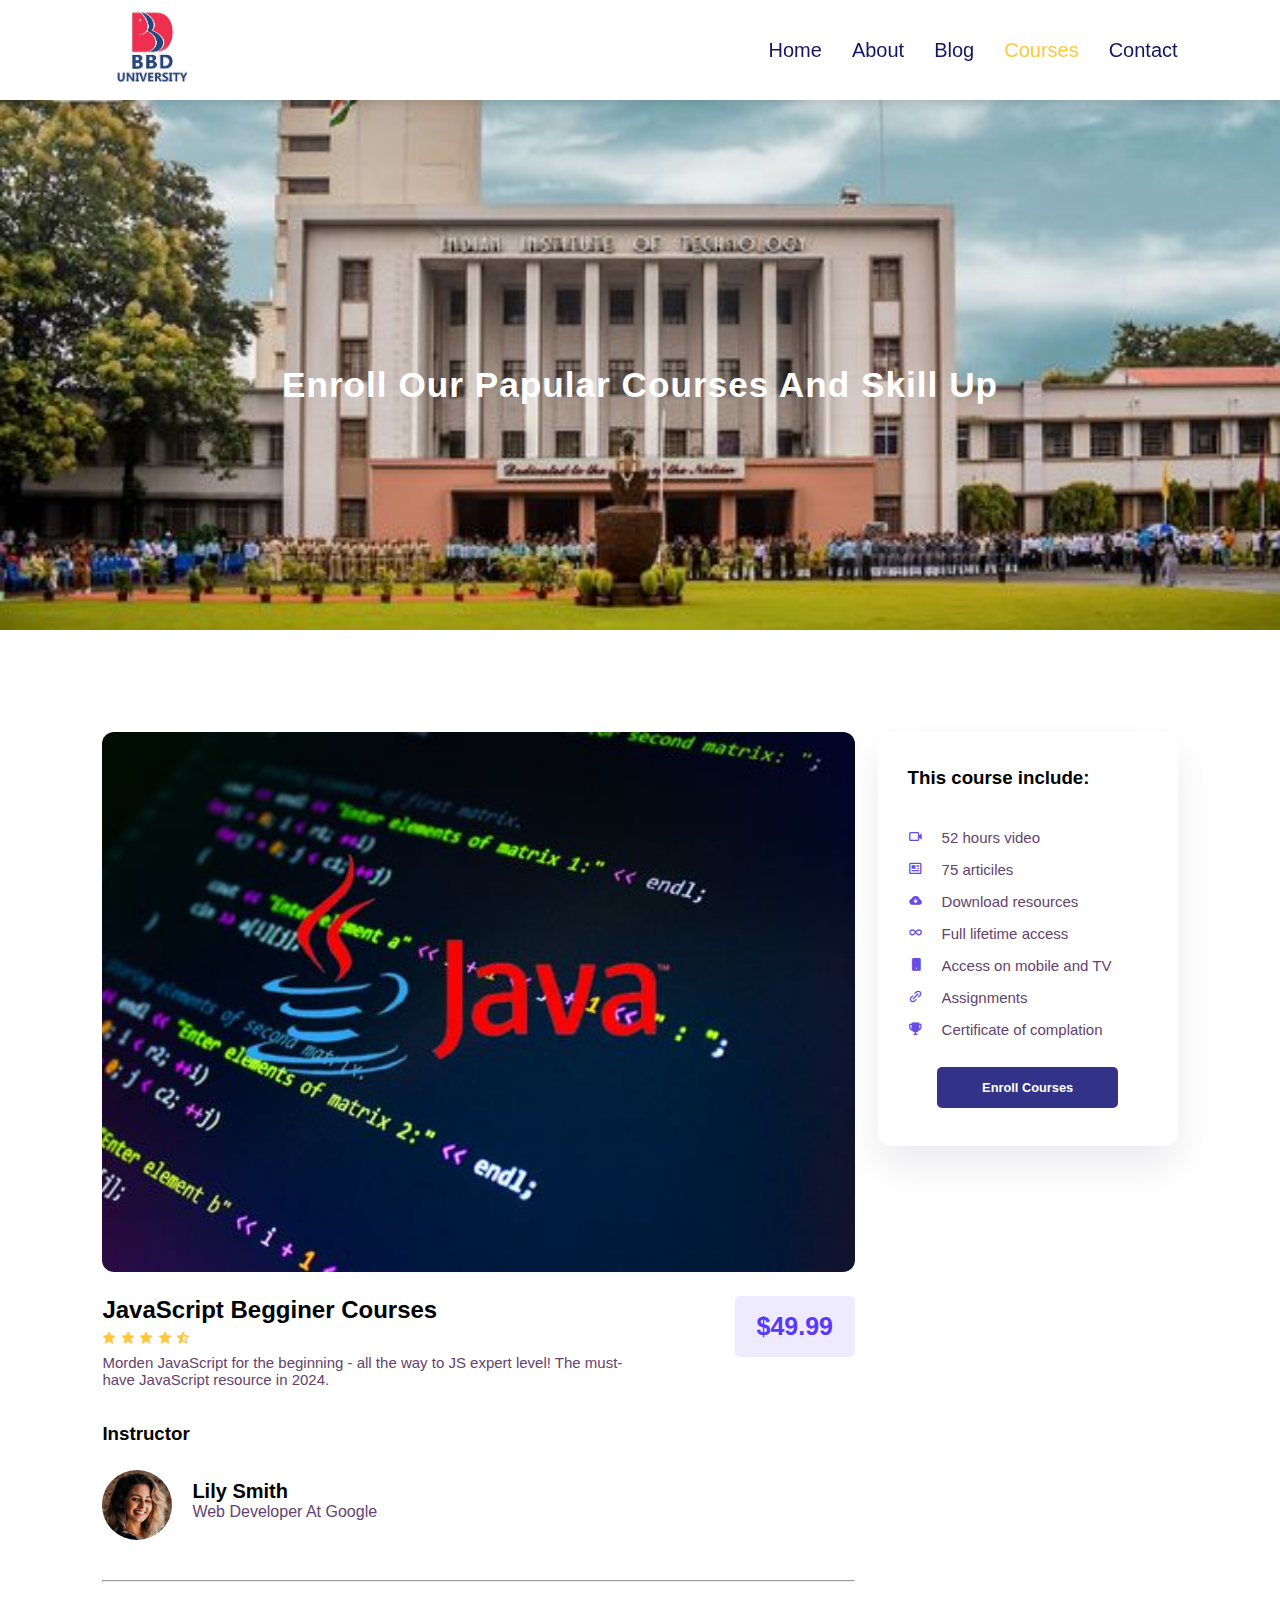
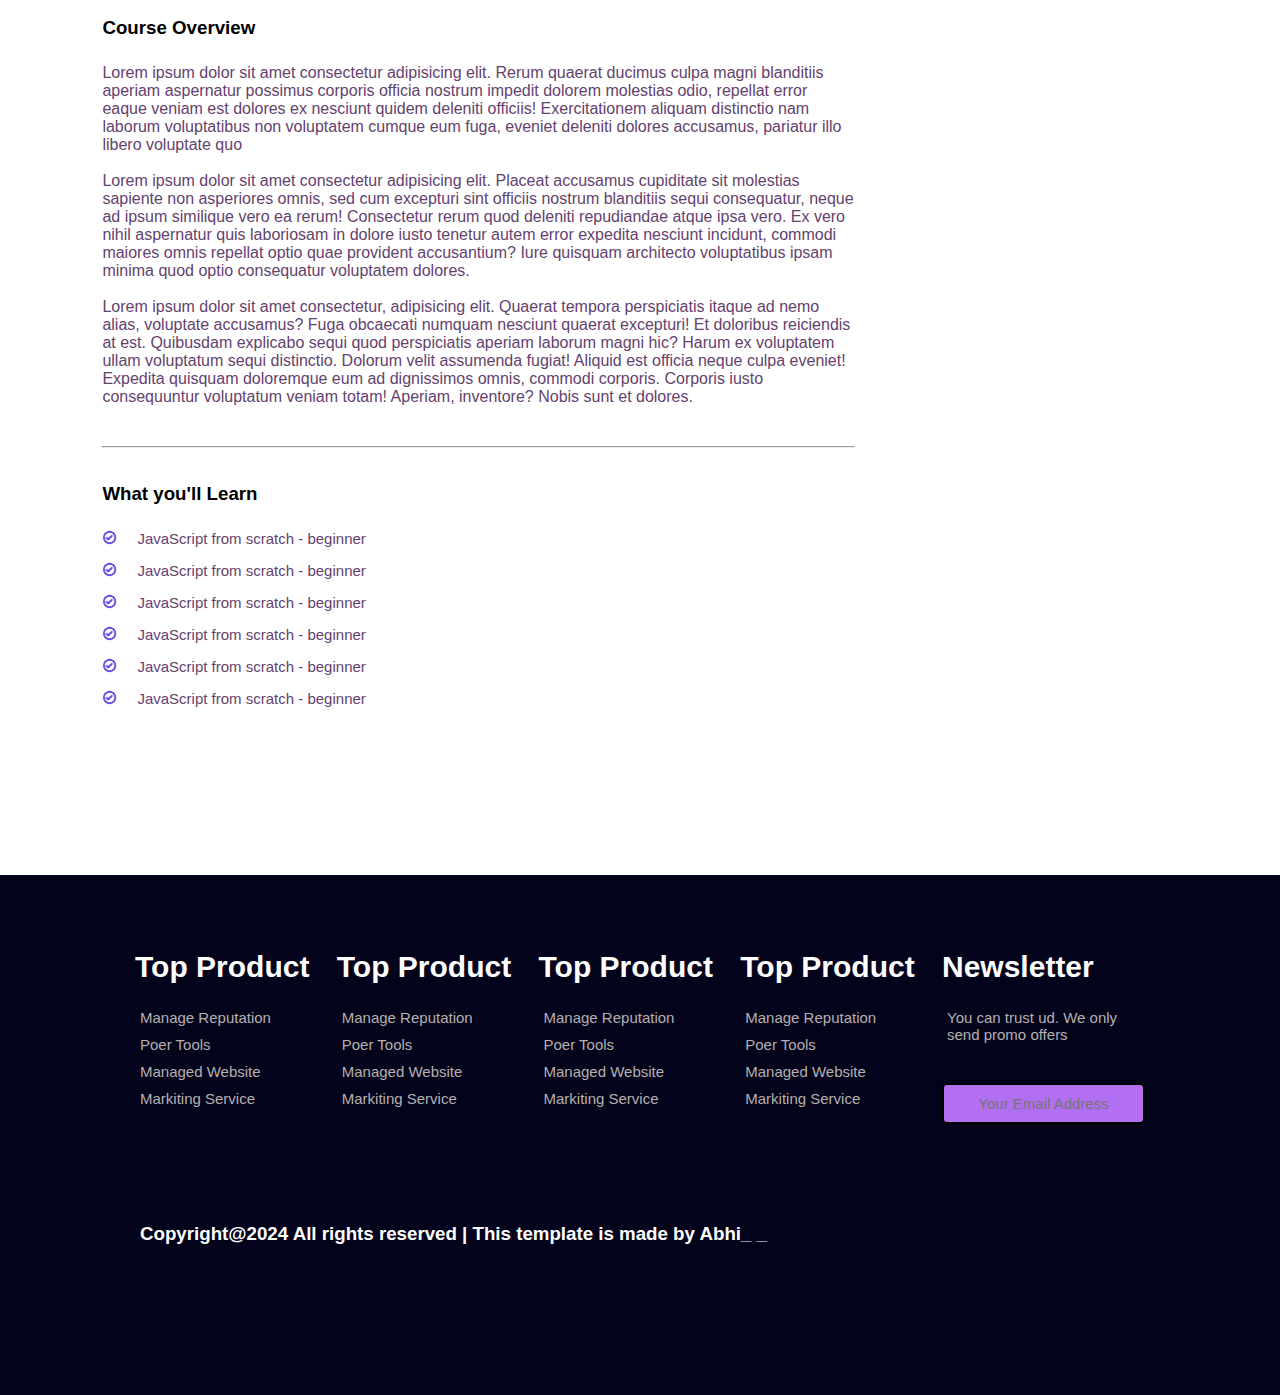
<file: university_2 Project/course-inner.html>
<!DOCTYPE html>
<html lang="en">
<head>
    <meta charset="UTF-8">
    <meta name="viewport" content="width=device-width, initial-scale=1.0">
    <title>University</title>
    <link rel="stylesheet" href="css/style.css">
    <link rel="stylesheet"
    href="https://unpkg.com/boxicons@latest/css/boxicons.min.css">

</head>
<body>
    <!-- -----Navigation--------- -->

    <nav>
        <img src="img/bbd2.jpeg" alt="">
        <div class="navigation">
            <ul>
                <li><a  href="#">Home</a></li>
                <li><a  href="about.html">About</a></li>
                <li><a href="blog.html">Blog</a></li>
                <li><a class="active" href="course.html">Courses</a></li>
                <li><a href="contact.html">Contact</a></li>
            </ul>
        </div>
    </nav>



    <!-- ---Home------- -->

    <section id="about-home">
        <h2>Enroll Our Papular Courses And Skill Up</h2>
    </section>


  <!-- -------Course-inner--------- -->

  <section id="course-inner">
    <div class="overview">
        <img class="course-img" src="img/uni6.jpg" alt="">
        <div class="course-head">
            <div class="c-name">
                <h2>JavaScript Begginer Courses</h2>
                <div class="star">
                    <i class='bx bxs-star'></i>
                    <i class='bx bxs-star'></i>
                    <i class='bx bxs-star'></i>
                    <i class='bx bxs-star'></i>
                    <i class='bx bxs-star-half' ></i>
                </div>
                <p>
                    Morden JavaScript for the beginning - all the way to JS expert level! The must-have JavaScript resource in 2024.
                </p>
            </div>
            <span>$49.99</span>
        </div>
        <H3>Instructor</H3>
        <div class="tutor">
            <img src="img/review_3.png" alt="">
            <div class="tutor-det">
                <h5>Lily Smith</h5>
                <p>Web Developer At Google</p>
            </div>
        </div>
        <hr>
        <h3>Course Overview</h3>
        <p>
            Lorem ipsum dolor sit amet consectetur adipisicing elit. Rerum quaerat ducimus culpa magni blanditiis aperiam aspernatur possimus corporis officia nostrum impedit dolorem molestias odio, repellat error eaque veniam est dolores ex nesciunt quidem deleniti officiis! Exercitationem aliquam distinctio nam laborum voluptatibus non voluptatem cumque eum fuga, eveniet deleniti dolores accusamus, pariatur illo libero voluptate quo <br><br>
            Lorem ipsum dolor sit amet consectetur adipisicing elit. Placeat accusamus cupiditate sit molestias sapiente non asperiores omnis, sed cum excepturi sint officiis nostrum blanditiis sequi consequatur, neque ad ipsum similique vero ea rerum! Consectetur rerum quod deleniti repudiandae atque ipsa vero. Ex vero nihil aspernatur quis laboriosam in dolore iusto tenetur autem error expedita nesciunt incidunt, commodi maiores omnis repellat optio quae provident accusantium? Iure quisquam architecto voluptatibus ipsam minima quod optio consequatur voluptatem dolores. <br><br>
            Lorem ipsum dolor sit amet consectetur, adipisicing elit. Quaerat tempora perspiciatis itaque ad nemo alias, voluptate accusamus? Fuga obcaecati numquam nesciunt quaerat excepturi! Et doloribus reiciendis at est. Quibusdam explicabo sequi quod perspiciatis aperiam laborum magni hic? Harum ex voluptatem ullam voluptatum sequi distinctio. Dolorum velit assumenda fugiat! Aliquid est officia neque culpa eveniet! Expedita quisquam doloremque eum ad dignissimos omnis, commodi corporis. Corporis iusto consequuntur voluptatum veniam totam! Aperiam, inventore? Nobis sunt et dolores.
        </p>
        <hr>
        <h3>What you'll Learn</h3>
        <div class="learn">
        <p> <i class='bx bx-check-circle' ></i>JavaScript from scratch - beginner</p>
        <p> <i class='bx bx-check-circle' ></i>JavaScript from scratch - beginner</p>
        <p> <i class='bx bx-check-circle' ></i>JavaScript from scratch - beginner</p>
        <p> <i class='bx bx-check-circle' ></i>JavaScript from scratch - beginner</p>
        <p> <i class='bx bx-check-circle' ></i>JavaScript from scratch - beginner</p>
        <p> <i class='bx bx-check-circle' ></i>JavaScript from scratch - beginner</p>
        </div>
    </div>
    <div class="enroll">
        <h3>This course include:</h3>
        <p> <i class='bx bx-video' ></i>52 hours video</p>
        <p> <i class='bx bx-news' ></i>75 articiles</p>
        <p> <i class='bx bxs-cloud-download' ></i>Download resources</p>
        <p> <i class='bx bx-infinite' ></i>Full lifetime access</p>
        <p> <i class='bx bxs-mobile' ></i>Access on mobile and TV</p>
        <p> <i class='bx bx-link-alt'></i>Assignments</p>
        <p> <i class='bx bxs-trophy' ></i>Certificate of complation</p>
        <div class="enroll-btn">
            <a class="enroll-btn1" href="#"> Enroll Courses</a>
        </div>
    </div>
  </section>


    <!-- -------Last--------- -->

    <footer>
        <div class="footer-main">
            
        <div class="footer-col">
            <h3>Top Product</h3>
            <li>Manage Reputation</li>
            <li>Poer Tools</li>
            <li>Managed Website</li>
            <li>Markiting Service</li>
        </div>

        <div class="footer-col">
            <h3>Top Product</h3>
            <li>Manage Reputation</li>
            <li>Poer Tools</li>
            <li>Managed Website</li>
            <li>Markiting Service</li>
        </div>

        <div class="footer-col">
            <h3>Top Product</h3>
            <li>Manage Reputation</li>
            <li>Poer Tools</li>
            <li>Managed Website</li>
            <li>Markiting Service</li>
        </div>


        <div class="footer-col">
            <h3>Top Product</h3>
            <li>Manage Reputation</li>
            <li>Poer Tools</li>
            <li>Managed Website</li>
            <li>Markiting Service</li>
        </div>


        <div class="footer-col">
            <h3>Newsletter</h3>
                <p>
                    You can trust ud. We only send promo offers
                </p>

                <div class="subscribe">
                    <input type="text" placeholder="Your Email Address">
                  
                </div>
        </div>


    </div>

    <div class="btn2">
        <a href="#" class="yellow2">SUBSCRIBE</a>
    </div>


    <div class="last">
        <h3>
            Copyright@2024 All rights reserved | This template is made by Abhi_ _
        </h3>
      

    </div>
    </footer>

    <script>
        $('#menu-btn').click(function(){
            $('nav navigation ul').addClass('active')
        });
        $('#menu-close').click(function(){
            $('nav .navigation ul').removeClass('active')
        });
    </script>
    
</body>
</html>
</file>
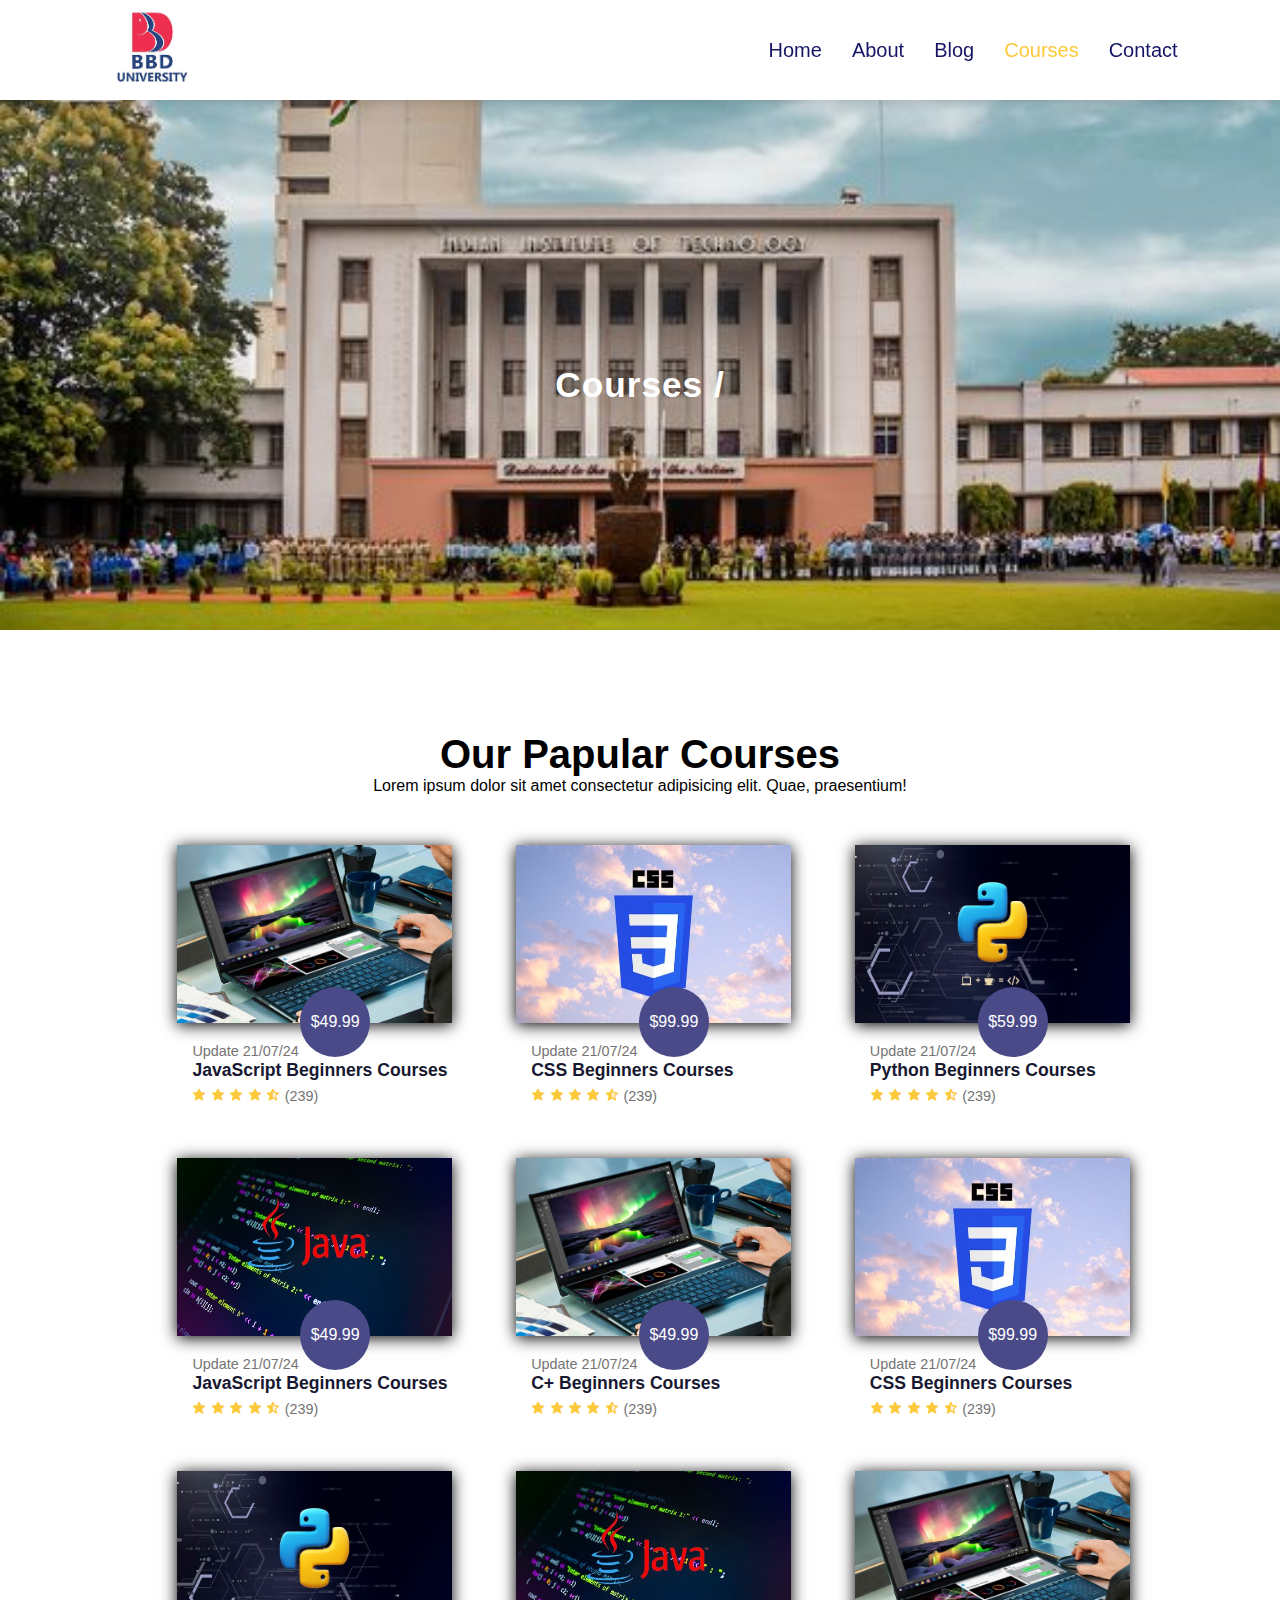
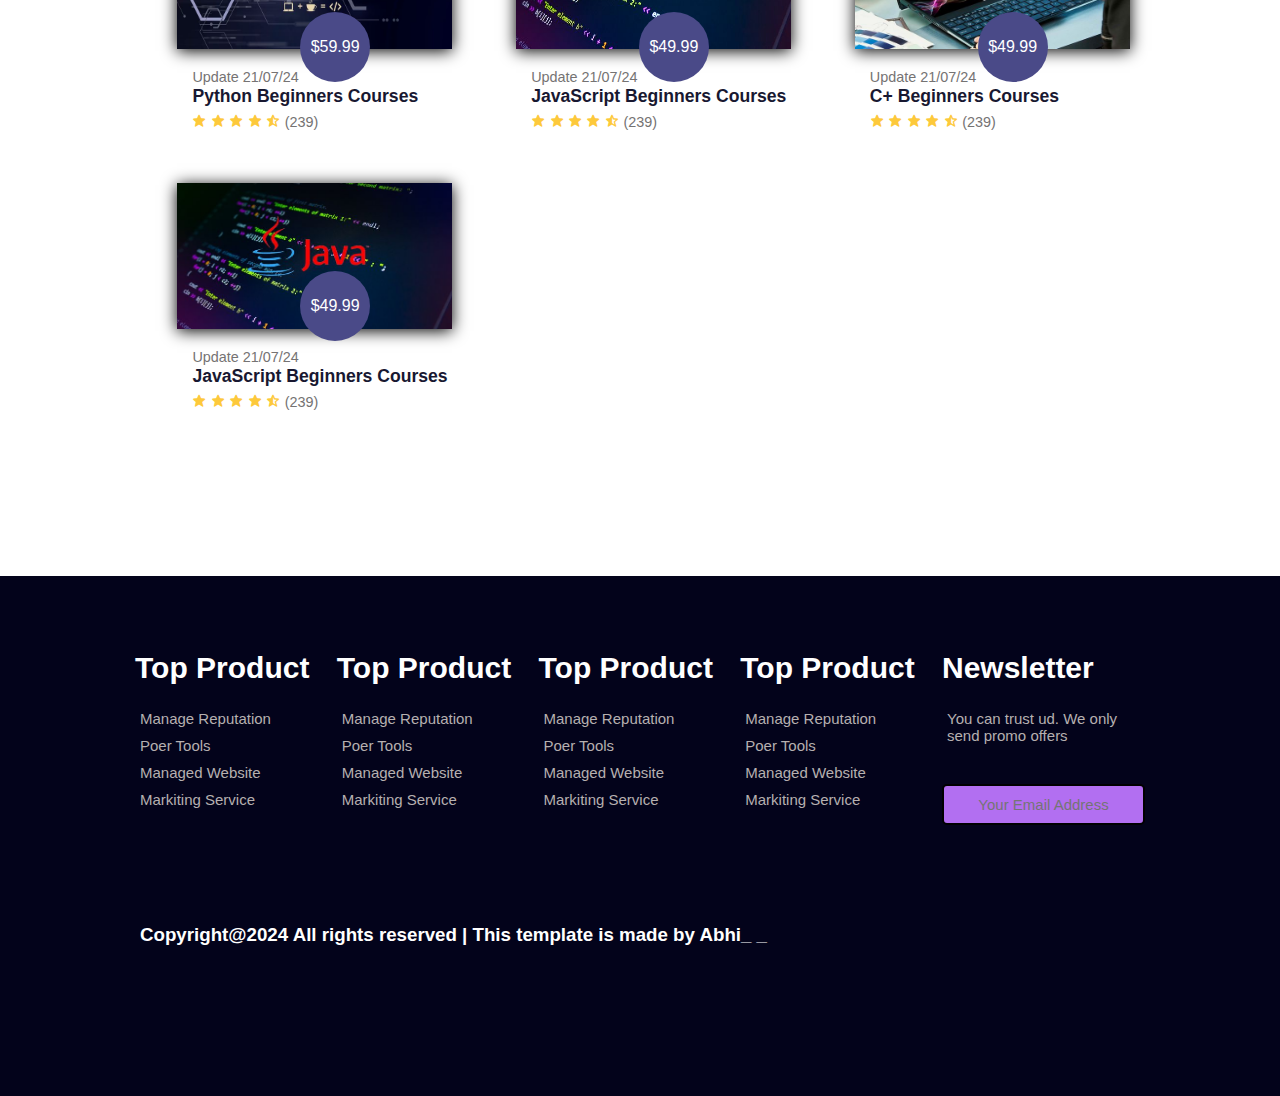
<file: university_2 Project/course.html>
<!DOCTYPE html>
<html lang="en">
<head>
    <meta charset="UTF-8">
    <meta name="viewport" content="width=device-width, initial-scale=1.0">
    <title>University</title>
    <link rel="stylesheet" href="css/style.css">
    <link rel="stylesheet"
    href="https://unpkg.com/boxicons@latest/css/boxicons.min.css">

</head>
<body>
    <!-- -----Navigation--------- -->

    <nav>
        <img src="img/bbd2.jpeg" alt="">
        <div class="navigation">
            <ul>
                <li><a  href="#">Home</a></li>
                <li><a  href="about.html">About</a></li>
                <li><a href="blog.html">Blog</a></li>
                <li><a class="active" href="course.html">Courses</a></li>
                <li><a href="contact.html">Contact</a></li>
            </ul>
        </div>
    </nav>



    <!-- ---Home------- -->

    <section id="about-home">
        <h2>Courses /</h2>
    </section>


   <!-- ---Courses----------- -->

   <section id="course">
    <h1>Our Papular Courses</h1>
    <p>
        Lorem ipsum dolor sit amet consectetur adipisicing elit. Quae, praesentium!
    </p>

    <div class="course-box">

        <div onclick="window.location.href='course-inner.html';" class="courses">
            <img src="img/uni3.jpg" alt="">
             <div class="details">
                <span>Update 21/07/24</span>
                <h6>JavaScript Beginners Courses</h6>
                <div class="star">
                    <i class='bx bxs-star'></i>
                    <i class='bx bxs-star'></i>
                    <i class='bx bxs-star'></i>
                    <i class='bx bxs-star'></i>
                    <i class='bx bxs-star-half' ></i>
                    <span>(239)</span>
                </div>
             </div>

             <div class="cost">
                $49.99
             </div>
        </div>


        <div class="courses">
            <img src="img/uni4.jpg" alt="">
             <div class="details">
                <span>Update 21/07/24</span>
                <h6>CSS Beginners Courses</h6>
                <div class="star">
                    <i class='bx bxs-star'></i>
                    <i class='bx bxs-star'></i>
                    <i class='bx bxs-star'></i>
                    <i class='bx bxs-star'></i>
                    <i class='bx bxs-star-half' ></i>
                    <span>(239)</span>
                </div>
             </div>

             <div class="cost">
                $99.99
             </div>
        </div>



        <div class="courses">
            <img src="img/uni5.jpg" alt="">
             <div class="details">
                <span>Update 21/07/24</span>
                <h6>Python Beginners Courses</h6>
                <div class="star">
                    <i class='bx bxs-star'></i>
                    <i class='bx bxs-star'></i>
                    <i class='bx bxs-star'></i>
                    <i class='bx bxs-star'></i>
                    <i class='bx bxs-star-half' ></i>
                    <span>(239)</span>
                </div>
             </div>

             <div class="cost">
                $59.99
             </div>
        </div>



        <div class="courses">
            <img src="img/uni6.jpg" alt="">
             <div class="details">
                <span>Update 21/07/24</span>
                <h6>JavaScript Beginners Courses</h6>
                <div class="star">
                    <i class='bx bxs-star'></i>
                    <i class='bx bxs-star'></i>
                    <i class='bx bxs-star'></i>
                    <i class='bx bxs-star'></i>
                    <i class='bx bxs-star-half' ></i>
                    <span>(239)</span>
                </div>
             </div>

             <div class="cost">
                $49.99
             </div>
        </div>



        <div class="courses">
            <img src="img/uni3.jpg" alt="">
             <div class="details">
                <span>Update 21/07/24</span>
                <h6>C+ Beginners Courses</h6>
                <div class="star">
                    <i class='bx bxs-star'></i>
                    <i class='bx bxs-star'></i>
                    <i class='bx bxs-star'></i>
                    <i class='bx bxs-star'></i>
                    <i class='bx bxs-star-half' ></i>
                    <span>(239)</span>
                </div>
             </div>

             <div class="cost">
                $49.99
             </div>
        </div>

        <div class="courses">
            <img src="img/uni4.jpg" alt="">
             <div class="details">
                <span>Update 21/07/24</span>
                <h6>CSS Beginners Courses</h6>
                <div class="star">
                    <i class='bx bxs-star'></i>
                    <i class='bx bxs-star'></i>
                    <i class='bx bxs-star'></i>
                    <i class='bx bxs-star'></i>
                    <i class='bx bxs-star-half' ></i>
                    <span>(239)</span>
                </div>
             </div>

             <div class="cost">
                $99.99
             </div>
        </div>



        <div class="courses">
            <img src="img/uni5.jpg" alt="">
             <div class="details">
                <span>Update 21/07/24</span>
                <h6>Python Beginners Courses</h6>
                <div class="star">
                    <i class='bx bxs-star'></i>
                    <i class='bx bxs-star'></i>
                    <i class='bx bxs-star'></i>
                    <i class='bx bxs-star'></i>
                    <i class='bx bxs-star-half' ></i>
                    <span>(239)</span>
                </div>
             </div>

             <div class="cost">
                $59.99
             </div>
        </div>



        <div class="courses">
            <img src="img/uni6.jpg" alt="">
             <div class="details">
                <span>Update 21/07/24</span>
                <h6>JavaScript Beginners Courses</h6>
                <div class="star">
                    <i class='bx bxs-star'></i>
                    <i class='bx bxs-star'></i>
                    <i class='bx bxs-star'></i>
                    <i class='bx bxs-star'></i>
                    <i class='bx bxs-star-half' ></i>
                    <span>(239)</span>
                </div>
             </div>

             <div class="cost">
                $49.99
             </div>
        </div>



        <div class="courses">
            <img src="img/uni3.jpg" alt="">
             <div class="details">
                <span>Update 21/07/24</span>
                <h6>C+ Beginners Courses</h6>
                <div class="star">
                    <i class='bx bxs-star'></i>
                    <i class='bx bxs-star'></i>
                    <i class='bx bxs-star'></i>
                    <i class='bx bxs-star'></i>
                    <i class='bx bxs-star-half' ></i>
                    <span>(239)</span>
                </div>
             </div>

             <div class="cost">
                $49.99
             </div>
        </div>




        <div class="courses">
            <img src="img/uni6.jpg" alt="">
             <div class="details">
                <span>Update 21/07/24</span>
                <h6>JavaScript Beginners Courses</h6>
                <div class="star">
                    <i class='bx bxs-star'></i>
                    <i class='bx bxs-star'></i>
                    <i class='bx bxs-star'></i>
                    <i class='bx bxs-star'></i>
                    <i class='bx bxs-star-half' ></i>
                    <span>(239)</span>
                </div>
             </div>

             <div class="cost">
                $49.99
             </div>
        </div>
    </div>

</section>


    <!-- -------Last--------- -->

    <footer>
        <div class="footer-main">
            
        <div class="footer-col">
            <h3>Top Product</h3>
            <li>Manage Reputation</li>
            <li>Poer Tools</li>
            <li>Managed Website</li>
            <li>Markiting Service</li>
        </div>

        <div class="footer-col">
            <h3>Top Product</h3>
            <li>Manage Reputation</li>
            <li>Poer Tools</li>
            <li>Managed Website</li>
            <li>Markiting Service</li>
        </div>

        <div class="footer-col">
            <h3>Top Product</h3>
            <li>Manage Reputation</li>
            <li>Poer Tools</li>
            <li>Managed Website</li>
            <li>Markiting Service</li>
        </div>


        <div class="footer-col">
            <h3>Top Product</h3>
            <li>Manage Reputation</li>
            <li>Poer Tools</li>
            <li>Managed Website</li>
            <li>Markiting Service</li>
        </div>


        <div class="footer-col">
            <h3>Newsletter</h3>
                <p>
                    You can trust ud. We only send promo offers
                </p>

                <div class="subscribe">
                    <input type="text" placeholder="Your Email Address">
                  
                </div>
        </div>


    </div>

    <div class="btn2">
        <a href="#" class="yellow2">SUBSCRIBE</a>
    </div>


    <div class="last">
        <h3>
            Copyright@2024 All rights reserved | This template is made by Abhi_ _
        </h3>
      

    </div>
    </footer>

    <script>
        $('#menu-btn').click(function(){
            $('nav navigation ul').addClass('active')
        });
        $('#menu-close').click(function(){
            $('nav .navigation ul').removeClass('active')
        });
    </script>
    
</body>
</html>
</file>
<file: university_2 Project/css/style.css>
*{
    margin: 0;
    padding: 0;
    box-sizing: border-box;
    font-family: "Poppins" , sans-serif;
}


h1{
    font-size: 2.5rem;
    font-weight: 700;
   color: black;
}

span{
    font-size: .9rem;
    color: #757373;

}

h6{
    font-size: 1.1rem;
    color: rgb( 24, 24 ,49);
}

/* -------Navigation----------- */

nav{
    display: flex;
    flex-direction: row;
    justify-content: space-between;
    padding: 0vw 8vw;
    align-items: center;
    box-shadow: 2px 2px 10px rgb(0 ,0, 0, 0.15 );
    position: fixed;
    /* position: fixed;use for fixed the navbar */
    width: 100%;
    background-color: #fff;
    z-index: 999;
}

nav img{
    width: 100px;
    cursor: pointer;
}

nav .navigation ul{
    display: flex;
    justify-content: flex-end;
    align-items: center;

}

nav .navigation ul li{
    list-style: none;
    margin-left: 30px;
}

nav .navigation ul li a{
    text-decoration: none;
    color: rgb(21 ,21,100);
    font-size: 20px;
    font-weight: 500;
    transition: 0.3s ease;
}

nav .navigation ul li a.active,
nav .navigation ul li a:hover{
    color: #FDC93b;
}


/* -------Home---------- */

#home{
    background-image: url(img/uni1.jpg);
   background-repeat: no-repeat;
  height: 100vh;
  width: 100%;
  background-size: cover;
  background-position: center;
  display: flex;
  flex-direction: column;
  justify-content: center;
  align-items: center;
  text-align: center;
  padding: 40px;
    
}

#home h2{
    color: #000;
    font-size: 2.2rem;
    letter-spacing: 1px; 
     /* letter spacing use to give a space between the letter */
}


#home p{
    width: 50%;
    color: #000;
    font-size: 0.9rem;
    line-height: 25px;
}


#home .btn{
    margin-top: 30px;
}

#home a{
    text-decoration:none;
    font-size: 0.9rem;
    padding: 13px 35px;
    background-color: #fff;
    font-weight: 600;
    border-radius: 5px;
}

#home a.blue{
    color: #fff;
    background: rgb(21 ,21,100);
    transition: 0.3s ease;
}

#home a.blue:hover{
    color: rgb(21 ,21,100);
    background: #fff;
}

#home a.yellow{
    color: #fff;
    background:#FDC93b;
    transition: 0.3s ease;
}

#home a.yellow:hover{
    color: #FDC93b;
    background: #fff;
}

/* ---------Features---------- */
#features{
    margin-top: 280px;
}

#features .fea-base{
    display: grid;
    grid-template-columns: repeat(auto-fit ,minmax(320px,1fr));
    grid-gap: 1rem;
    /* box-shadow: 10px rgb(70,70,87); */
    margin-right: 130px;
}

#features h1{
    padding: 5vw 8vw 0 8vw;
    text-align: center;
    color: black;
}

#features h5{
    /* padding: 5vw 8vw 0 8vw; */
    text-align: center;
    color: #757373;
}

#features .fea-box{
    background: #F9F9FF;
    text-align: start;
    /* padding: 2vw 8vw 0 8vw; */
    box-shadow: 0 2px 8px rgba(0 ,0,0,0.5);
    margin-left: 130px;
  margin-right: 130px;
  margin-top: 47px;
  padding-left: 10px;
  width: 320px;
  transition: 0.4s ease;
  padding-bottom: 20px;
}


#features .fea-box:hover{
    transform: scale(0.8);
    cursor: pointer;

}

#features .fea-box i{
    font-size: 2.3rem;
    color: rgb(44,44,80);

}

#features .fea-box h3{
    font-size: 1.2rem;
    font-weight: 600;
    color: rgb(46,46,59);
    padding: 13px 0 7px 0 ;
}

#features .fea-box p{
    font-size: 1rem;
    font-weight: 400;
    color: rgb(70,70,87);
    
}


/* ---------Courses------- */

#course{
    padding: 8vw 8vw 0 8vw;
    text-align: center;
    
}
.course-box{
    display: grid;
    grid-template-columns: repeat(auto-fit ,minmax(320px ,1fr));
    grid-gap: 1rem;
    margin-top: 50px;
    margin-left: 75px;
    
}

#course .courses{
    text-align: start;
    /* background: #F9F9FF; */
    height: 100%;
    position: relative;
}



.courses img{
    width: 100%;
    height: 60%;
    background-size: cover;
    background-position: center;
    max-width: 275px;
    box-shadow: 0 2px 15px black;
    
}

.details{
    padding: 15px 15px 0 15px;
}

.details i{
    color: #FDC93b;
    font-size: .9rem;
}

.cost{
    background-color: rgb(74,74,136);
    color: #fff;
    line-height: 70px;
    width: 70px;
    height: 70px;
    text-align: center;
    border-radius: 50%;
    position: absolute;
    right: 130px;
    bottom: 85px;
}


/* -----------Registration---------- */

#registration{
    padding: 6vw 8vw 6vw 8vw;
    background-image: url(img/uni8.jpg);
    width: 100%;
    height: 100%;
    background-repeat: no-repeat;
    background-position: center;
    background-size: cover;
    display: flex;
    justify-content: space-between;
    align-items: center;
    
}

.reminder{
    color: #fff;
    margin-left: 120px;
}

.reminder h1{
    color: #fff;
}

.time{
    display: flex;
    margin-top: 40px;

}

.date{
    padding: 13px 33px;
    background: rgba(255,255,255,0.25);
    text-align: center;
    backdrop-filter: blur(4px);
    /* It code is use for blur the item */
    box-shadow: 0 8px 32px 0 rgba(31,38,135,0.37);
    border-radius: 5px;
    margin: 0 5px 10px 5px;
    border: 1px soild rgba(255,255,255,0.18);
    font-size: 1.1rem;
    font-weight: 600;
}

.form{
    background: #fff;
    border-radius: 8px;
    display: flex;
    flex-direction: column;
    padding: 40px;
     box-shadow: 0 8px 32px 0 rgba(40, 40, 102, 0.37);
}

.form input{
    margin: 15px;
    padding: 15px 10px ;
    border: 1 px solid rgb(47, 39, 87);
    outline: none;
}

.btn1{
    margin-top: 25px;
}

.red{
margin-left: 15px;
    text-decoration: none;
  font-size: 0.9rem;
  padding: 13px 35px;
  color: #fff;
  background: rgb(12, 12, 109);
  font-weight: 600;
  border-radius: 5px;
  transition: 0.4s;

}

.red:hover{
    color: blue;
    background-color: #FDC93b;
}


/* -----------------expert------------- */

#expert{
   
    margin-top: 120px;
    

}

.expert-main h1{
    color: black;
    margin-bottom: 10px;
    text-align: center;
}

.expert-main p{
    color: #757373;
    margin-bottom: 70px;
    text-align: center;
}

.expert_image{
    display: grid;
    grid-template-columns: repeat(auto-fit ,minmax(320px ,1fr));
    grid-gap: 1rem;
    margin-top: 50px;
    margin-left: 75px;

}
.image{
    box-shadow: 0 8px 32px 0 rgba(40, 40, 102, 0.37);
       
    padding-bottom: 55px;
    margin-left: 60px;
    margin-right: 60px

}

.image img{
    border-radius: 50%;
  max-width: 110px;
  margin-left: 70px;
  margin-top: 25px;
}

.image h2{
    text-align: center;
    margin-bottom: 5px;
    font-size: 20px;
    margin-top: 10px;

}

.image p{
    text-align: center;
    margin-bottom: 15px;
    font-size: 15px;
}

.expert_icons {
    text-align: center;
    cursor: pointer;
    font-size: 30px;

}

.expert_icons i{
    
    background: #fff;
   color: rgb(116, 116, 232);
    border: 2px solid rgb(83, 31, 203);
    /* border-radius: 5px; */
    
}
.expert_icons i:hover{
    color: #FDC93b;
    transition: 0.4s ease;
}


/* ------Last-------- */

footer{
   
    
  background: rgb(3, 3, 27);
  width: 100%;
  height: 100%;
  margin-top: 150px;
  padding-bottom: 150px;
 

}

.footer-main{
    display: grid;
    grid-template-columns: 1fr 1fr 1fr 1fr 1fr;
    grid-gap: 2px;
    margin-left: 135px;
  margin-right: 135px;
  padding-top: 75px;
 


   
}

.footer-col h3{
    color: white;
    margin-bottom: 20px;
    font-size: 30px;
}

.footer-col li{
    color: #b6b0b0;
  list-style: none;
  padding: 5px;
  font-size: 15px;
  
}

.footer-col p{
    color: #b6b0b0;
  list-style: none;
  padding: 5px;
  font-size: 15px;
  margin-bottom: 35px;
}

.subscribe input{
    background: rgb(178, 111, 241);
    font-size: 15px;
  text-align: center;
  padding-top: 10px;
  padding-bottom: 10px;
  border-radius: 5px;
  border: 2px solid black;

}

.subscribe input:hover{
    color: black;
    transition: 0.4s ease;
    background-color: white;
    cursor: pointer;
}

.yellow2{
    background: red;
    color: black;
    text-align: center;
    font-size: 20px;
    display: flex;
    border-radius: 5px;
    margin-top: -40px;
  margin-bottom: 0px;
  margin-right: 48px;
  padding-right: 45px;
  margin-left: 1334px;
  text-align: center;
  padding-left: 22px;
  padding-top: 7px;
  padding-bottom: 9px;
align-items: center;
  text-decoration: none;
}

.yellow2:hover{
    cursor: pointer;
    background-color: white;
   
    transition: 0.4s ease;
}

.last h3{
    color: white;
    margin-top: 100px;
  margin-left: 140px;
}





/* ------------About----------------- */

#about-home{
    background-image: url(img/uni10.jpg);
    background-repeat: no-repeat;
   height: 70vh;
   width: 100%;
   background-size: cover;
   background-position: center;
   display: flex;
   flex-direction: column;
   justify-content: center;
   align-items: center;
   text-align: center;
   padding: 40px;
}

#about-home h2{
    color: white;
    font-size: 2.2rem;
    letter-spacing: 1px;
    margin-top: 140px;
}


/* --------------About Container----------------- */

#about-container{
    margin-top: 100px;
  margin-bottom: -200px;
  box-shadow: 2px 2px 10px rgb(0 ,0, 0, 0.15 );
  padding-bottom: 150px;

}


.about-image1 img{
    margin-left: 465px;
  margin-top: 100px;
  height: 50vh;
  width: 400px;
}

.about-image2 img{
    max-width: 300px;
  margin-top: -390px;
  margin-bottom: 500px;
  margin-left: 145px;
}

.about-image3 img{
    max-width: 230px;
  margin-left: 219px;
  margin-top: -490px;
  margin-bottom: 332px;
  display: flex;
}


.about-text h2{
    text-align: center;
   text-align: justify;
  font-size: 20px;
  margin-top: -718px;
  margin-left: 1040px;
  margin-right: 198px;
}

.about-text p{
    text-align: center;
  font-size: 15px;
  margin-left: 1040px;
  margin-right: 200px;
  margin-top: 7px;
  text-align: justify;
}

.about-fe img{
    max-width: 100px;
    margin-left: 1040px;
  margin-top: 30px;
  border: 2px solid black;
  border-radius: 5px;
}

.about-fe h5{
    margin-left: 1160px;
  margin-top: -70px;
}

.about-fe p{
    margin-left: 1160px;
  margin-right: 200px;
  text-align: justify;
}


/* -----------trust------------- */

#trust{
    text-align: center;
    color: black;
    margin-top: 150px;
}

.trust-image{
    display: grid;
    grid-template-columns: 1fr 1fr 1fr 1fr 1fr 1fr;
    grid-gap: 10px;
    margin-left: 100px;
  margin-right: 100px;
  margin-top: 40px;

}

.trust-img1 img{
      max-width: 50%;

    
}



/* -------------Blog-------------- */

#blog-container{
    display: flex;
    align-items: flex-start;
    justify-content: space-between;
    padding: 8vw;
    margin-bottom: -150px;
}

.blog{
    width: 60%;
}

.blog img{
    width: 100%;
    border-radius: 20px;
}

.cate{
    width: 30%;
 
}

.post{
    padding-bottom:60px ;
}

.post h2{
    color: black;
    padding: 15px 0 10px 0;
}

.post p{
    color: rgb(163, 160, 160);
    padding-bottom: 20px;
}

.post a{
    color: white;
    text-decoration: none;
    padding: 13px 35px;
    background-color: rgba(21,21,100);
    border-radius: 5px;
    font-weight: 600;
}

.cate h2{
    padding-bottom: 7px;
    font-size: 35px;
}

.cate a{
    text-decoration: none;
    color: #757373;
    font-weight: 500;
    line-height: 45px;
}

/* ---------Course-inner------------- */

#course-inner{
    display: flex;
    align-items: flex-start;
    justify-content: space-between;
    padding: 8vw;
    margin-bottom: -100px;
}

#course-inner h3{
    padding: 35px 0 25px 0;
    color: #000;
}

#course-inner p{
    color: #64426e;
}

#course-inner hr{
    height: 1px;
    background: rgba(236,226,229,0.5);
    margin-top: 40px;
}
.overview{
    width: 70%;
}

.course-img{
    width: 100%;
    height: 60vh;
    object-fit: cover;
    border-radius: 12px;
    margin-bottom: 20px;
}

.course-head{
    display: flex;
    align-items: flex-start;
    justify-content: space-between;
}

.c-name{
    width: 70%;
}

.c-name h2{
    color: black;
}

.star{
    margin: 6px 0;
}

.star i{
    color: #FDC93b;
    font-size: 0.9rem;
}

.c-name p{
    font-size: 15px;

}

.course-head span{
    padding: 16px 22px;
    border-radius: 5px;
    color: #5838fc;
    font-size: 25px;
    font-weight: 700;
    background-color: rgba(88,56,252,0.1);
}

.learn p{
    font-size: 15px;
    padding-bottom: 15px;
}

.learn i{
    color: #654ce4;
    margin-right: 20px;
    font-weight: 700;
}

.tutor{
    display: flex;
}

.tutor img{
    width: 70px;
    height: 70px;
    border-radius: 50%;
    margin-right: 20px;
}

.tutor h5{
    font-size: 20px;
}

.tutor-det{
    margin-top: 10px;
}

.enroll{
    width: 300px;
    padding: 0 30px 30px 30px ;
    border-radius: 11px;
    box-shadow: 0 20px 40px 0 rgb(11 2 55 / 8%);
}

.enroll h3{
    padding-bottom: 10px;
}

.enroll p{
    font-size: 15px;
    color: #64426e;
    margin: 15px 0;
}

.enroll i{
    color: #654ce4;
    font-weight: 500;
    margin-right: 18px;
    text-align: center;
    width: 16px;
    height: 16px;
    line-height: 16px;
}

.enroll-btn{
    padding: 25px 0 20px 0 ;
    margin: auto;
    text-align: center;
}

.enroll-btn a{
    text-decoration: none;
    font-size: .8rem;
    padding: 13px 45px;
    border-radius: 5px;
    font-weight: 600;
    color: #fff;
    background: rgb(50,50,136);
}


/* --------Contact--------- */

#contact{
    padding: 8vw;
    display: flex;
    justify-content: space-between;
    align-items: flex-start;
}

.getin{
    width: 350px;
}

.getin h2{
    color: #2c234d;
    font-size: 30px;
    font-weight: 800;
    line-height: .8;
    margin-bottom: 16px;
}

.getin p{
    color: #686875;
    line-height: 24px;
    margin-bottom: 33px;
    padding-bottom: 25px;
    border-bottom: 1px solid #e5e4ed ;
    margin-top: -3px;
}

.getin h3{
    color:#2c234d ;
    font-size: 16px;
    font-weight: 600;
    line-height: 26px;
    margin-bottom: 15px;
}

.getin-details div{
    display: flex;
}

.get{
    font-size: 16px;
    line-height: 22px;
    color: #5838fc;
    margin-right: 20px;
}

.getin-details div p{
    font-size: 14px;
    border-bottom: none;
    line-height: 22px;
    margin-bottom: 15px;
}

.course-icon i{
    margin-right: 8px;
    border:2px solid  #686875;
    font-size: 20px;
    border-radius: 5px;
}

.course-icon i:hover{
    color: #5838fc;

    transition: 0.4s ease;
    cursor: pointer;
    background-color: rgb(185, 162, 162);
}

.form1{
    width: 60%;
    background: #f7f6fa;
    padding: 40px;
    border-radius: 10px;
}

.form1 h4{
    font-size: 25px;
    color: #2c234d;
    line-height: 30px;
    margin-bottom: 8px;
}

.form1 p{
    color: #686875;
    line-height: 24px;
    padding-bottom: 25px;
}

.form-row{
    display: flex;
    justify-content: space-between;
    width: 100%;

}

.form-row input{
    width: 48%;;
    font-size: 14px;
    font-weight: 400;
    border-radius: 3px;
    border: none;
    background: #fff;
    color: #7e7c87;
    outline: none;
    padding: 20px 30px;
    margin-bottom: 20px;
}

.form-col input{
    width: 100%;
    font-size: 14px;
    font-weight: 400;
    border-radius: 3px;
    border: none;
    background: #fff;
    color: #7e7c87;
    outline: none;
    padding: 20px 30px;
    margin-bottom: 20px;
}

.form-col textarea{
    width: 100%;
    font-size: 14px;
    font-weight: 400;
    border-radius: 3px;
    border: none;
    background: #fff;
    color: #7e7c87;
    outline: none;
    padding: 20px 30px;
    margin-bottom: 20px;
  
}
.form1 button{
 font-size: .9rem;
 padding: 13px 25px;
 background: rgba(21,21,100);
 border-radius: 5px;
 outline: none;
 border: none;
 font-weight: 600;
 cursor: pointer;
 color: #fff;


}


/* ------Map----------- */

#map{
    width: 100%;
    height: 70vh;
    margin-bottom: 20vw;
}

#map iframe{
    width: 100%;
    height: 100vh;
}
</file>
